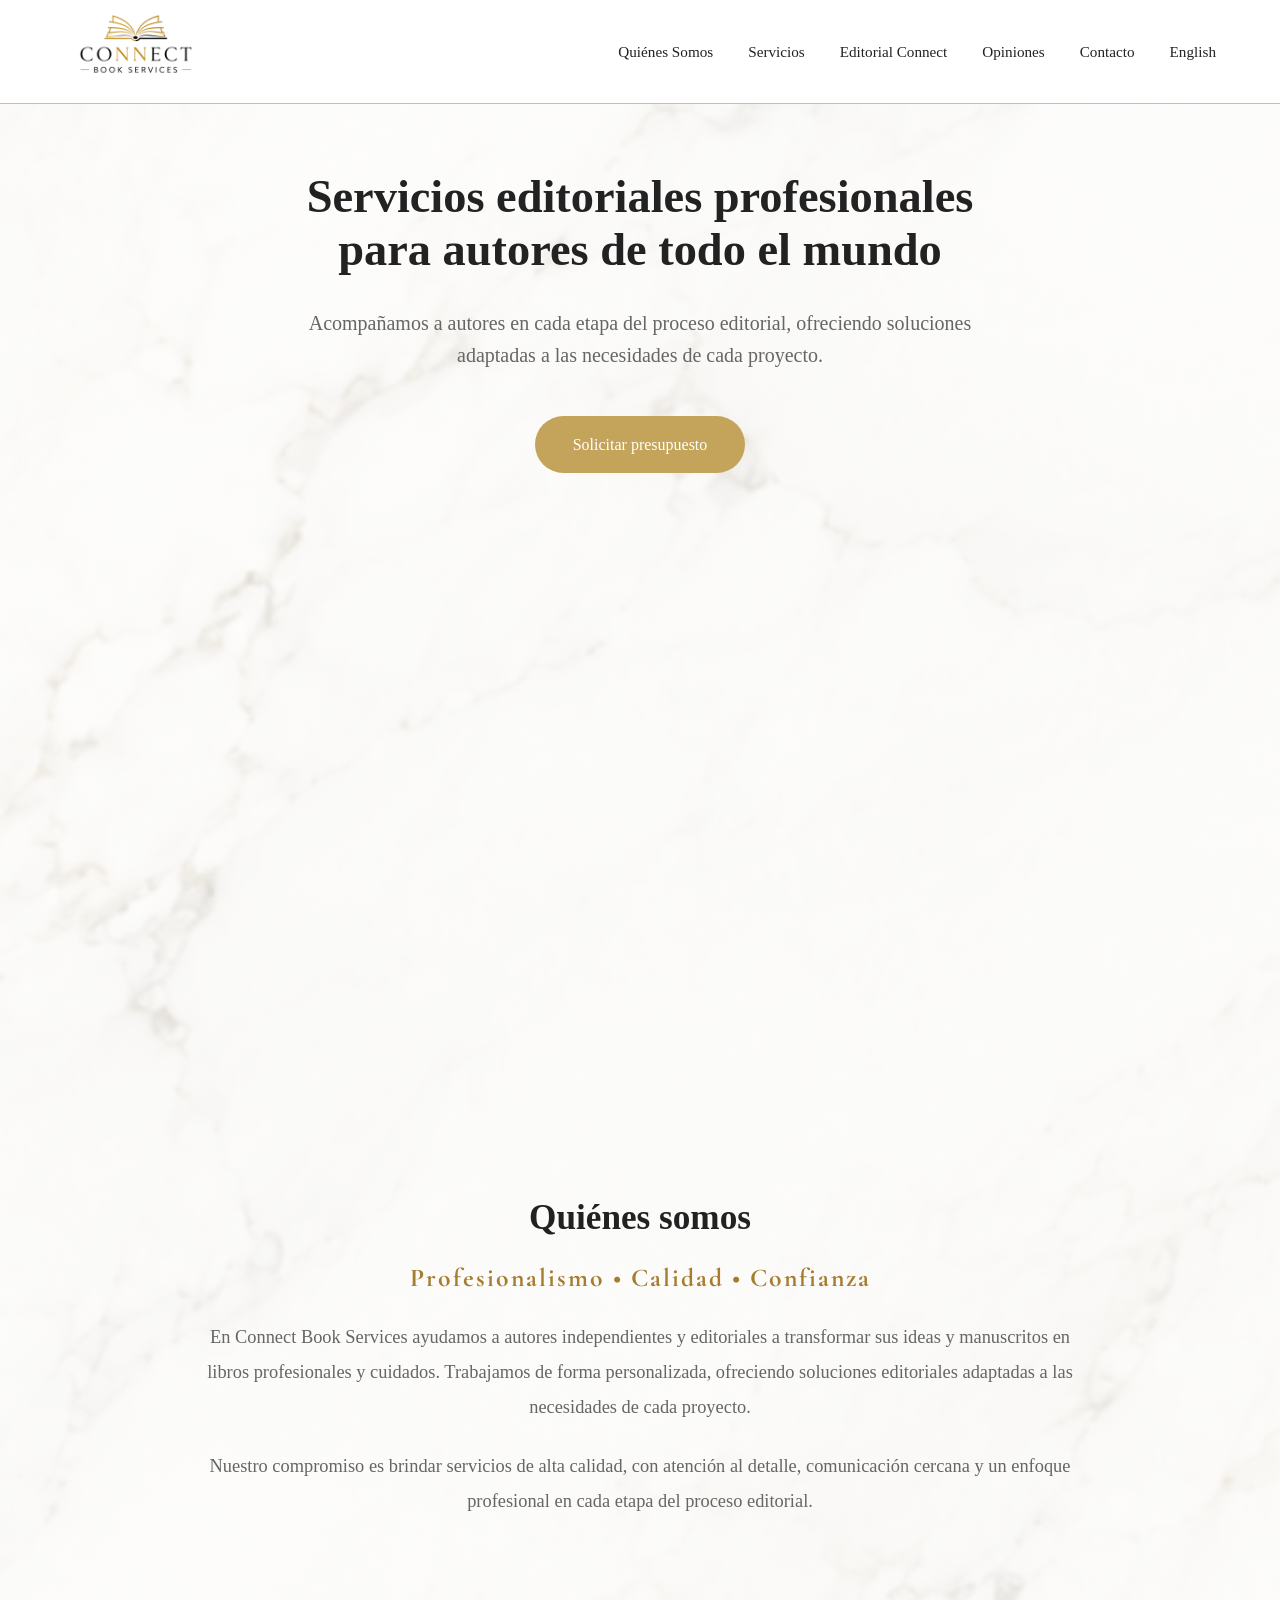
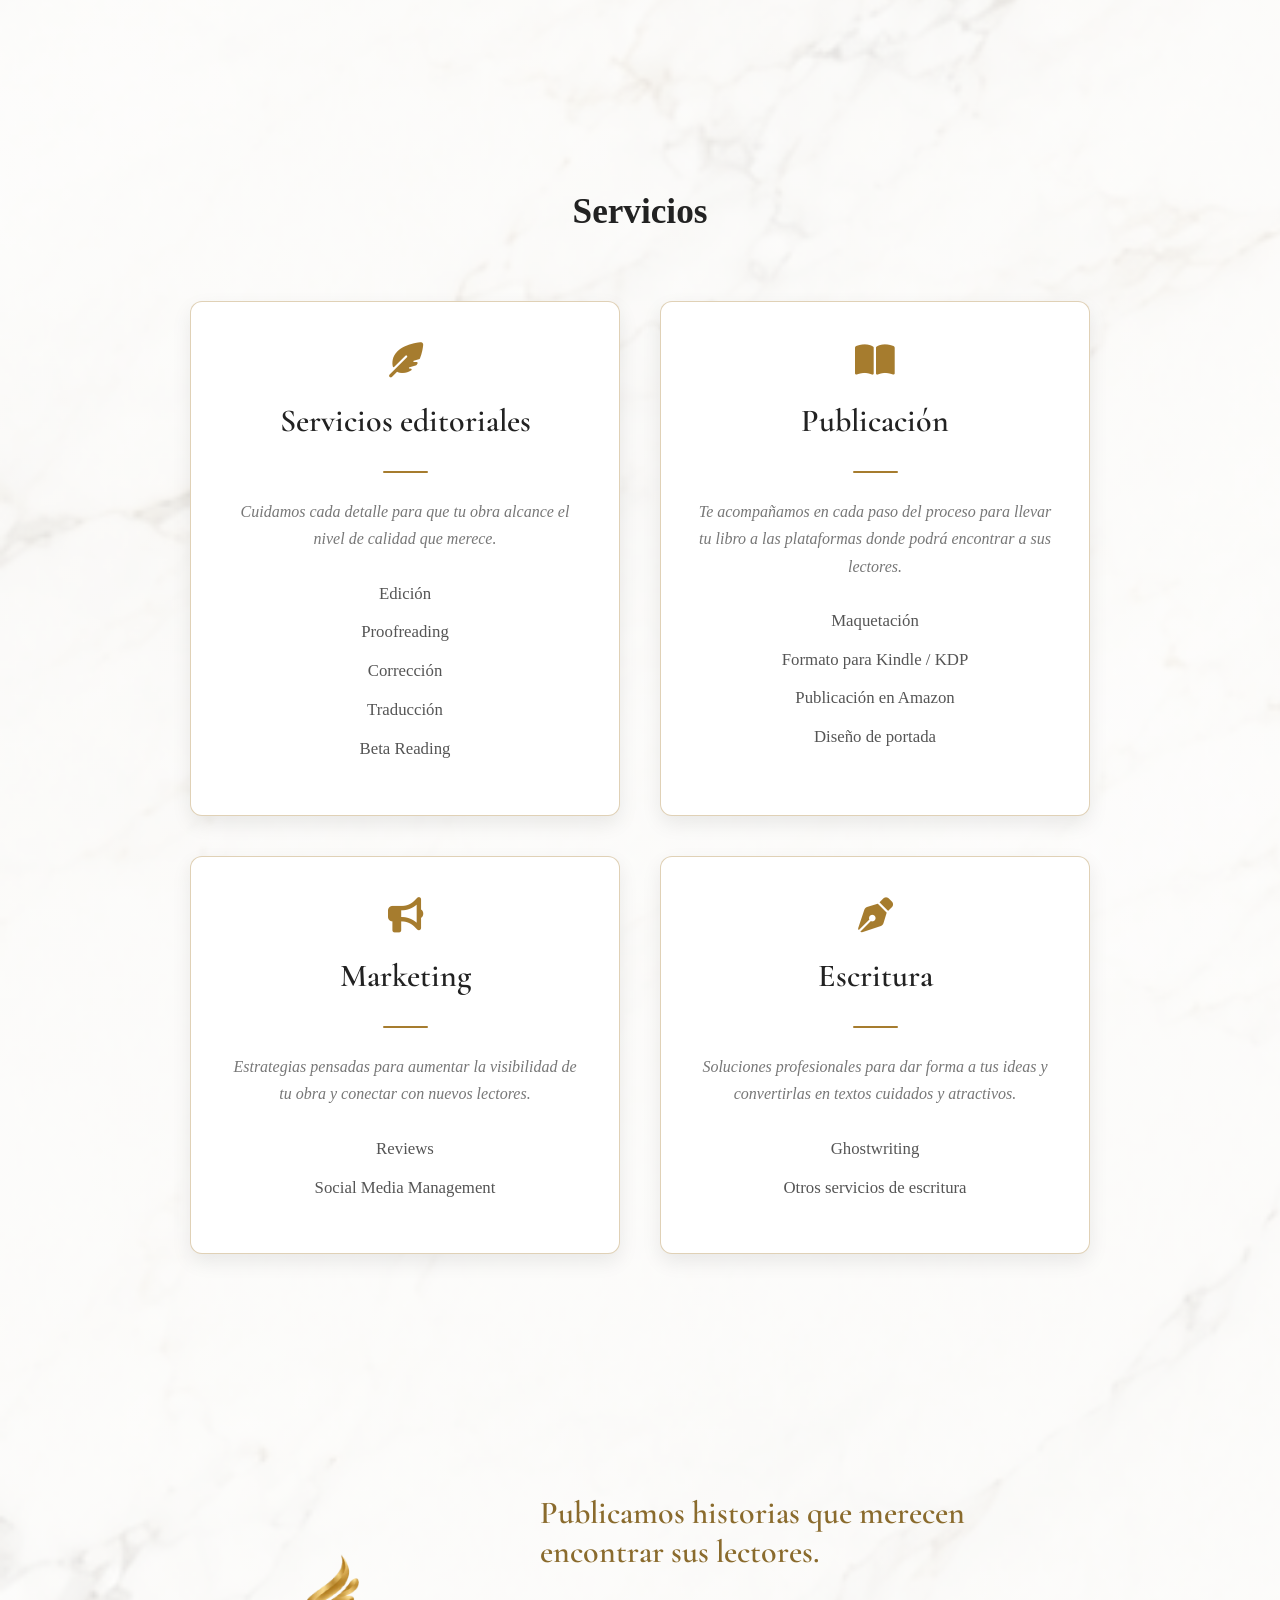
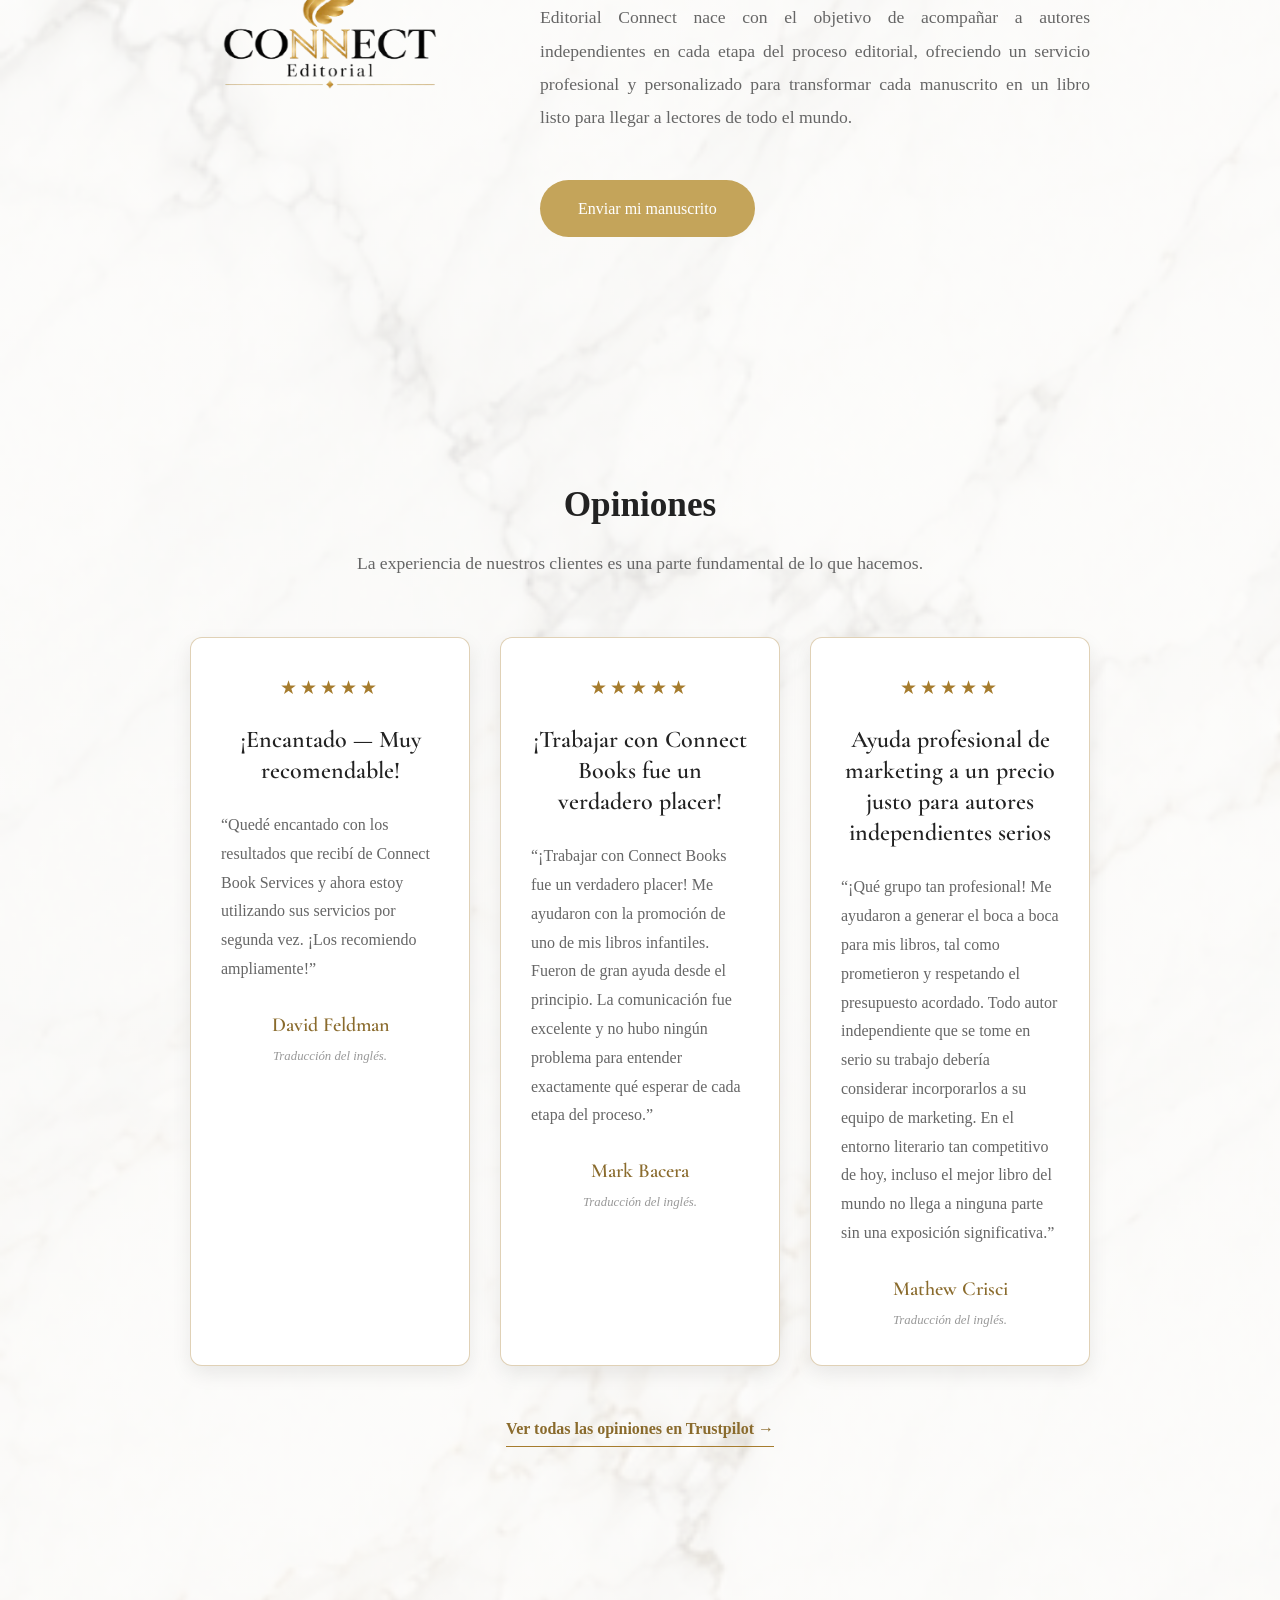
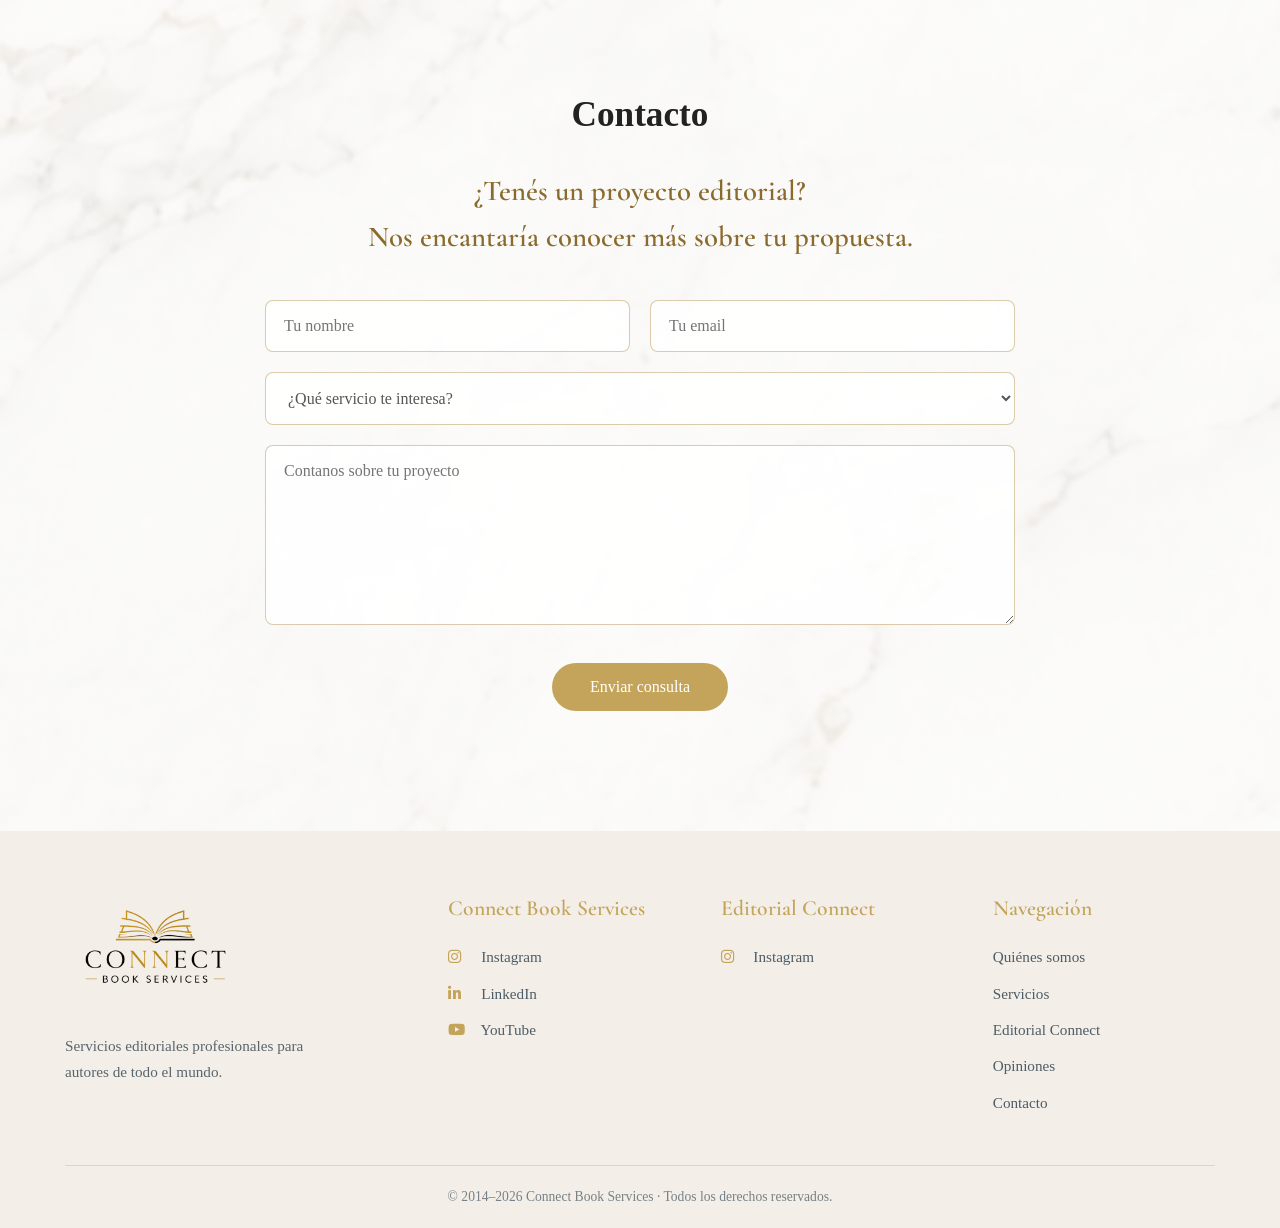
<file: index.html>
<!DOCTYPE html>
<html lang="es">
<head>
    <meta charset="UTF-8">
    <meta name="viewport" content="width=device-width, initial-scale=1.0">

  <title>Connect Book Services | Servicios Editoriales para Autores</title>

<meta name="description" content="Servicios editoriales profesionales para autores de todo el mundo: edición, corrección, proofreading, traducción, beta reading, publicación y marketing de libros.">

<link rel="canonical" href="https://connectbookservices.com/">

<meta property="og:title" content="Connect Book Services | Servicios Editoriales para Autores">
<meta property="og:description" content="Servicios editoriales profesionales para autores de todo el mundo: edición, corrección, proofreading, traducción, beta reading, publicación y marketing de libros.">
<meta property="og:url" content="https://connectbookservices.com/">
<meta property="og:type" content="website">
<meta property="og:image" content="https://connectbookservices.com/images/logo.png">
<meta property="og:site_name" content="Connect Book Services">
<meta property="og:locale" content="es_AR">

    <link rel="preconnect" href="https://fonts.googleapis.com">
    <link rel="preconnect" href="https://fonts.gstatic.com" crossorigin>

    <link href="https://fonts.googleapis.com/css2?family=Cormorant+Garamond:wght@400;500;600&display=swap" rel="stylesheet">

<link rel="stylesheet" href="https://cdnjs.cloudflare.com/ajax/libs/font-awesome/6.7.2/css/all.min.css">

    <link rel="stylesheet" href="style.css">
    <link rel="icon" type="image/png" href="images/favicon.png">
</head>

<body>

<header class="hero">

    <nav>

    <div class="nav-content">

        <div class="logo">
            <a href="index.html">
                <img src="images/logo.png" alt="Connect Book Services">
            </a>
        </div>

        <button class="menu-toggle" aria-label="Abrir menú" aria-expanded="false">
            <span></span>
            <span></span>
            <span></span>
        </button>

        <ul id="menu-principal">
            <li><a href="#about">Quiénes Somos</a></li>
            <li><a href="#services">Servicios</a></li>
            <li><a href="#editorial">Editorial Connect</a></li>
            <li><a href="#testimonials">Opiniones</a></li>
            <li><a href="#contact">Contacto</a></li>
            <li><a href="english.html">English</a></li>
        </ul>

    </div>

</nav>

    <div class="hero-content">

        <h1>Servicios editoriales profesionales<br>para autores de todo el mundo</h1>

        <p>
            Acompañamos a autores en cada etapa del proceso editorial,
            ofreciendo soluciones adaptadas a las necesidades de cada proyecto.
        </p>

        <a href="#contact" class="button" aria-label="Solicitar presupuesto">
            Solicitar presupuesto
        </a>

    </div>

</header>

<section id="about" class="about">

    <div class="container">

        <h2>Quiénes somos</h2>

        <p class="valores">
    Profesionalismo &bull; Calidad &bull; Confianza
        </p>

        <p>
            En Connect Book Services ayudamos a autores independientes y editoriales
            a transformar sus ideas y manuscritos en libros profesionales y cuidados.
            Trabajamos de forma personalizada, ofreciendo soluciones editoriales
            adaptadas a las necesidades de cada proyecto.
        </p>

        <p>
            Nuestro compromiso es brindar servicios de alta calidad, con atención al
            detalle, comunicación cercana y un enfoque profesional en cada etapa del
            proceso editorial.
        </p>

    </div>

</section>

<section id="services" class="services">

    <div class="container">

        <h2>Servicios</h2>

        <div class="services-grid">

            <div class="service-card">

    <h3>
        <i class="fa-solid fa-feather-pointed"></i>
        Servicios editoriales
    </h3>

    <div class="linea-dorada"></div>

    <p class="service-description">
        Cuidamos cada detalle para que tu obra alcance el nivel de calidad que merece.
    </p>

    <ul>
        <li>Edición</li>
        <li>Proofreading</li>
        <li>Corrección</li>
        <li>Traducción</li>
        <li>Beta Reading</li>
    </ul>

</div>

            <div class="service-card">

    <h3>
        <i class="fa-solid fa-book-open"></i>
        Publicación
    </h3>

    <div class="linea-dorada"></div>

    <p class="service-description">
        Te acompañamos en cada paso del proceso para llevar tu libro a las plataformas donde podrá encontrar a sus lectores.
    </p>

    <ul>
        <li>Maquetación</li>
        <li>Formato para Kindle / KDP</li>
        <li>Publicación en Amazon</li>
        <li>Diseño de portada</li>
    </ul>

</div>

            <div class="service-card">

    <h3>
        <i class="fa-solid fa-bullhorn"></i>
        Marketing
    </h3>

    <div class="linea-dorada"></div>

    <p class="service-description">
        Estrategias pensadas para aumentar la visibilidad de tu obra y conectar con nuevos lectores.
    </p>

    <ul>
        <li>Reviews</li>
        <li>Social Media Management</li>
    </ul>

</div>

            <div class="service-card">

    <h3>
        <i class="fa-solid fa-pen-nib"></i>
        Escritura
    </h3>

    <div class="linea-dorada"></div>

    <p class="service-description">
        Soluciones profesionales para dar forma a tus ideas y convertirlas en textos cuidados y atractivos.
    </p>

    <ul>
        <li>Ghostwriting</li>
        <li>Otros servicios de escritura</li>
    </ul>

</div>

        </div>

    </div>

</section>

<section id="editorial" class="editorial">

    <div class="container">

        <div class="editorial-content">

            <div class="editorial-image">
    <img src="images/editorialconnect.png" alt="Editorial Connect">
</div>

            <div class="editorial-text">

    <p class="editorial-subtitle">
        Publicamos historias que merecen encontrar sus lectores.
    </p>

    <p>
        Editorial Connect nace con el objetivo de acompañar a autores
        independientes en cada etapa del proceso editorial, ofreciendo
        un servicio profesional y personalizado para transformar cada
        manuscrito en un libro listo para llegar a lectores de todo el mundo.
    </p>

    <a href="manuscrito.html" class="button">
    Enviar mi manuscrito
</a>

</div>

        </div>

    </div>

</section>

<section id="testimonials" class="testimonials">

    <div class="container">

        <h2>Opiniones</h2>

        <p class="testimonials-intro">
            La experiencia de nuestros clientes es una parte fundamental de lo que hacemos.
        </p>

        <div class="testimonials-grid">

            <!-- RESEÑA 1 -->

            <div class="testimonial-card">

                <div class="stars">★★★★★</div>

                <h3>¡Encantado — Muy recomendable!</h3>

                <p class="testimonial-text">
                    “Quedé encantado con los resultados que recibí de Connect Book Services
                    y ahora estoy utilizando sus servicios por segunda vez. ¡Los recomiendo
                    ampliamente!”
                </p>

                <p class="testimonial-author">
                    David Feldman
                </p>

                <p class="translation">
                    Traducción del inglés.
                </p>

            </div>


            <!-- RESEÑA 2 -->

            <div class="testimonial-card">

                <div class="stars">★★★★★</div>

                <h3>¡Trabajar con Connect Books fue un verdadero placer!</h3>

                <p class="testimonial-text">
                    “¡Trabajar con Connect Books fue un verdadero placer! Me ayudaron con
                    la promoción de uno de mis libros infantiles. Fueron de gran ayuda
                    desde el principio. La comunicación fue excelente y no hubo ningún
                    problema para entender exactamente qué esperar de cada etapa del proceso.”
                </p>

                <p class="testimonial-author">
                    Mark Bacera
                </p>

                <p class="translation">
                    Traducción del inglés.
                </p>

            </div>


            <!-- RESEÑA 3 -->

            <div class="testimonial-card">

                <div class="stars">★★★★★</div>

                <h3>Ayuda profesional de marketing a un precio justo para autores independientes serios</h3>

                <p class="testimonial-text">
                    “¡Qué grupo tan profesional! Me ayudaron a generar el boca a boca
                    para mis libros, tal como prometieron y respetando el presupuesto
                    acordado. Todo autor independiente que se tome en serio su trabajo
                    debería considerar incorporarlos a su equipo de marketing. En el
                    entorno literario tan competitivo de hoy, incluso el mejor libro
                    del mundo no llega a ninguna parte sin una exposición significativa.”
                </p>

                <p class="testimonial-author">
                    Mathew Crisci
                </p>

                <p class="translation">
                    Traducción del inglés.
                </p>

            </div>

        </div>


        <div class="trustpilot-link">

            <a href="https://www.trustpilot.com/review/connectbookservices.com"
               target="_blank"
               rel="noopener noreferrer">

                Ver todas las opiniones en Trustpilot →
                
            </a>

        </div>

    </div>

</section>

<section id="contact" class="contact">

    <div class="container">

        <h2>Contacto</h2>

        <p class="contact-intro">
    <span>¿Tenés un proyecto editorial?</span>
    <span>Nos encantaría conocer más sobre tu propuesta.</span>
</p>

        <form id="formulario-contacto">

            <div class="formulario-contenedor">

                <div class="datos-contacto">

    <input 
    type="text" 
    name="nombre" 
    placeholder="Tu nombre"
    required>

    <input 
    type="email" 
    name="email" 
    placeholder="Tu email"
    required>

</div>

<select name="servicio" required>
    <option value="" disabled selected>¿Qué servicio te interesa?</option>
    <option value="Servicios editoriales">Servicios editoriales</option>
    <option value="Publicación">Publicación</option>
    <option value="Marketing">Marketing</option>
    <option value="Escritura">Escritura</option>
    <option value="Editorial Connect">Editorial Connect</option>
    <option value="Otro">Otro</option>
</select>

                <textarea 
                name="mensaje"
                placeholder="Contanos sobre tu proyecto"
                rows="8"
                required></textarea>

            </div>

            <button type="submit">
                Enviar consulta
            </button>

            <p id="mensaje-enviado" class="mensaje-enviado">
                ¡Gracias por escribirnos! Tu mensaje llegó correctamente.
            </p>

        </form>

    </div>

</section>


<script>

const formulario = document.getElementById("formulario-contacto");

formulario.addEventListener("submit", async function(event) {

    event.preventDefault();

    const datos = new FormData(formulario);

    const respuesta = await fetch(
        "https://formspree.io/f/maewgeqa",
        {
            method: "POST",
            body: datos,
            headers: {
                "Accept": "application/json"
            }
        }
    );

    if (respuesta.ok) {

        formulario.reset();

        document.getElementById("mensaje-enviado").style.display = "block";

    }

});

</script>


<footer class="footer">

    <div class="footer-contenido">

        <div class="footer-columna footer-marca">

            <img src="images/logo.png" alt="Connect Book Services">

            <p>
                Servicios editoriales profesionales para autores de todo el mundo.
            </p>

        </div>


        <div class="footer-columna">

            <h3>Connect Book Services</h3>

            <div class="footer-redes">

                <a href="https://www.instagram.com/connectbookservices/"
                   target="_blank"
                   rel="noopener noreferrer"
                   aria-label="Instagram de Connect Book Services">
                    <i class="fa-brands fa-instagram"></i>
                    Instagram
                </a>

                <a href="https://www.linkedin.com/company/connect-book-services/?viewAsMember=true"
                   target="_blank"
                   rel="noopener noreferrer"
                   aria-label="LinkedIn de Connect Book Services">
                    <i class="fa-brands fa-linkedin-in"></i>
                    LinkedIn
                </a>

                <a href="https://www.youtube.com/@connectbookservices4768"
                   target="_blank"
                   rel="noopener noreferrer"
                   aria-label="YouTube de Connect Book Services">
                    <i class="fa-brands fa-youtube"></i>
                    YouTube
                </a>

            </div>

        </div>


        <div class="footer-columna">

            <h3>Editorial Connect</h3>

            <div class="footer-redes">

                <a href="https://www.instagram.com/editorialconnect/"
                   target="_blank"
                   rel="noopener noreferrer"
                   aria-label="Instagram de Editorial Connect">
                    <i class="fa-brands fa-instagram"></i>
                    Instagram
                </a>

            </div>

        </div>


        <div class="footer-columna">

            <h3>Navegación</h3>

            <div class="footer-enlaces">

                <a href="#about">Quiénes somos</a>
                <a href="#services">Servicios</a>
                <a href="#editorial">Editorial Connect</a>
                <a href="#testimonials">Opiniones</a>
                <a href="#contact">Contacto</a>

            </div>

        </div>

    </div>


    <div class="footer-bottom">

        <p>
            © 2014–2026 Connect Book Services · Todos los derechos reservados.
        </p>

    </div>

</footer>

<script>

const menuToggle = document.querySelector(".menu-toggle");
const menuPrincipal = document.getElementById("menu-principal");

menuToggle.addEventListener("click", function() {

    const abierto = menuPrincipal.classList.toggle("menu-abierto");

    menuToggle.setAttribute("aria-expanded", abierto);

});

menuPrincipal.querySelectorAll("a").forEach(function(enlace) {

    enlace.addEventListener("click", function() {

        menuPrincipal.classList.remove("menu-abierto");

        menuToggle.setAttribute("aria-expanded", "false");

    });

});

</script>

</body>
</html>
</file>
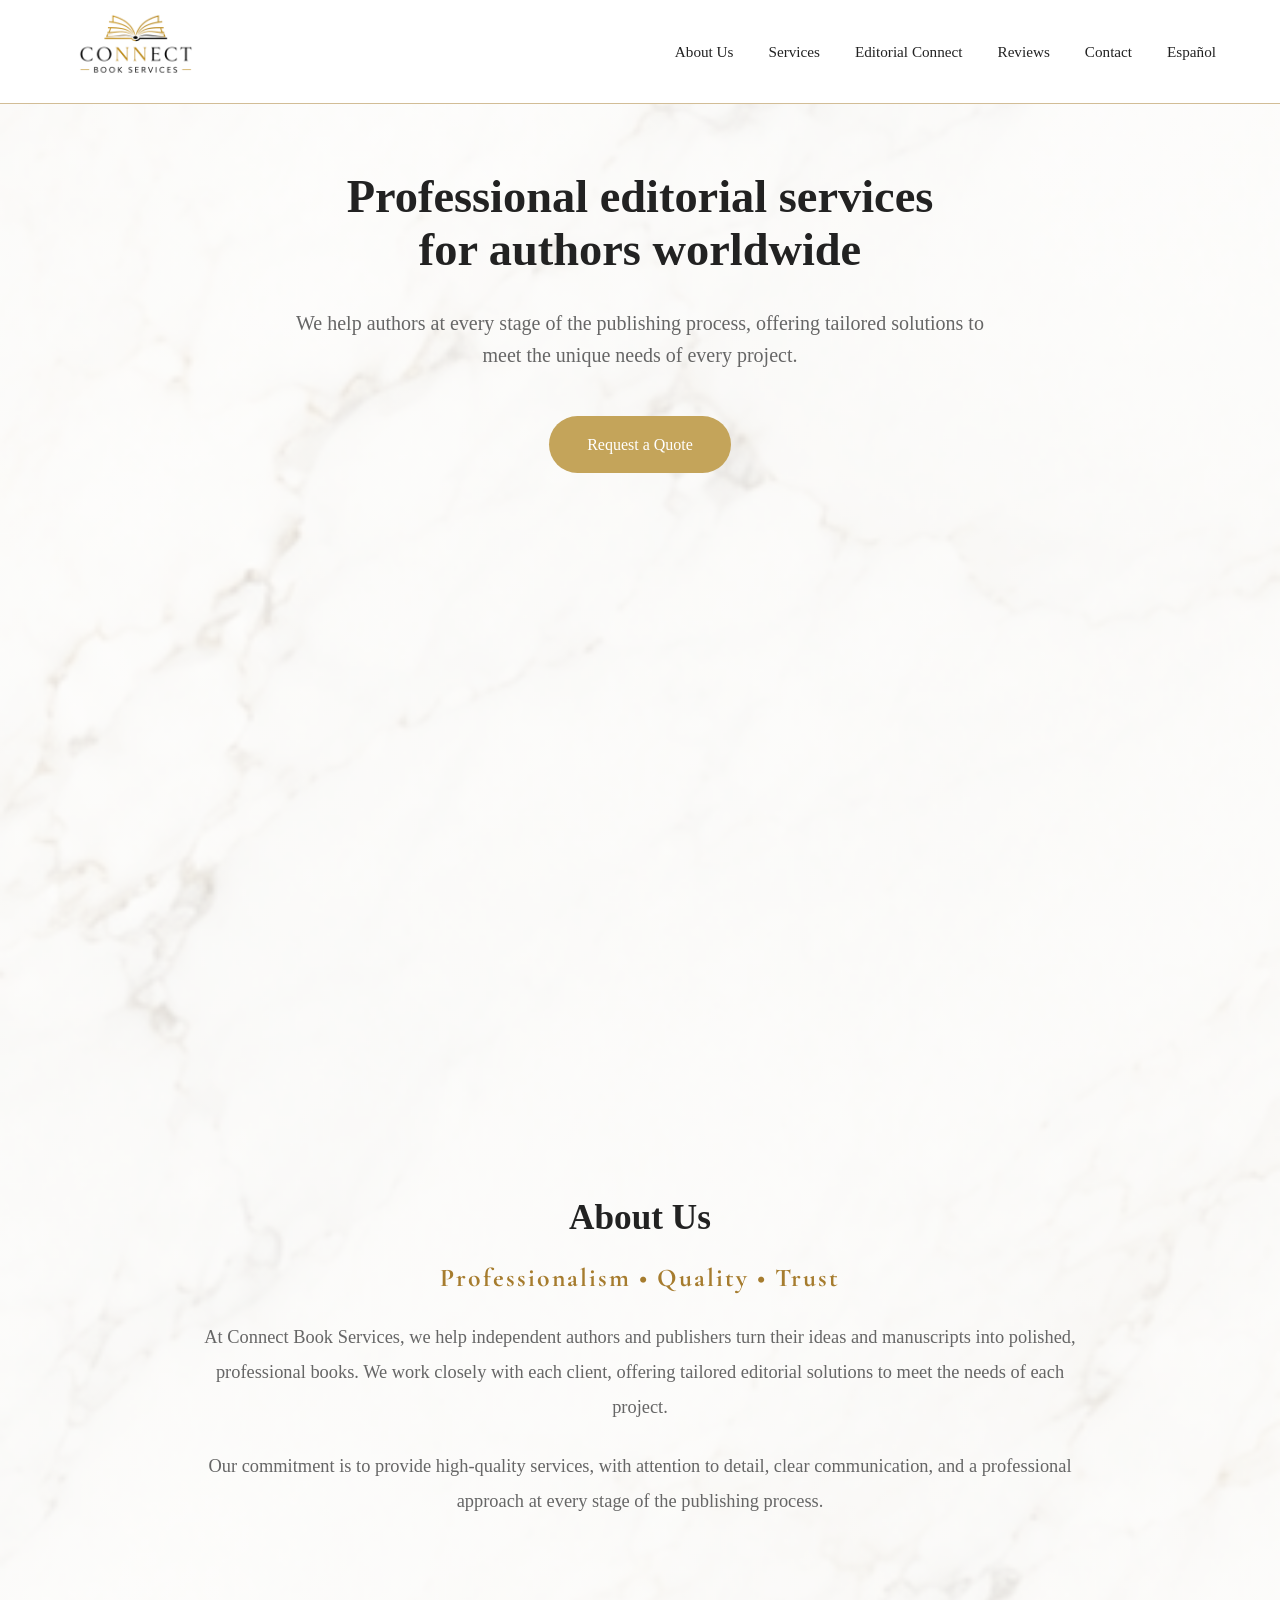
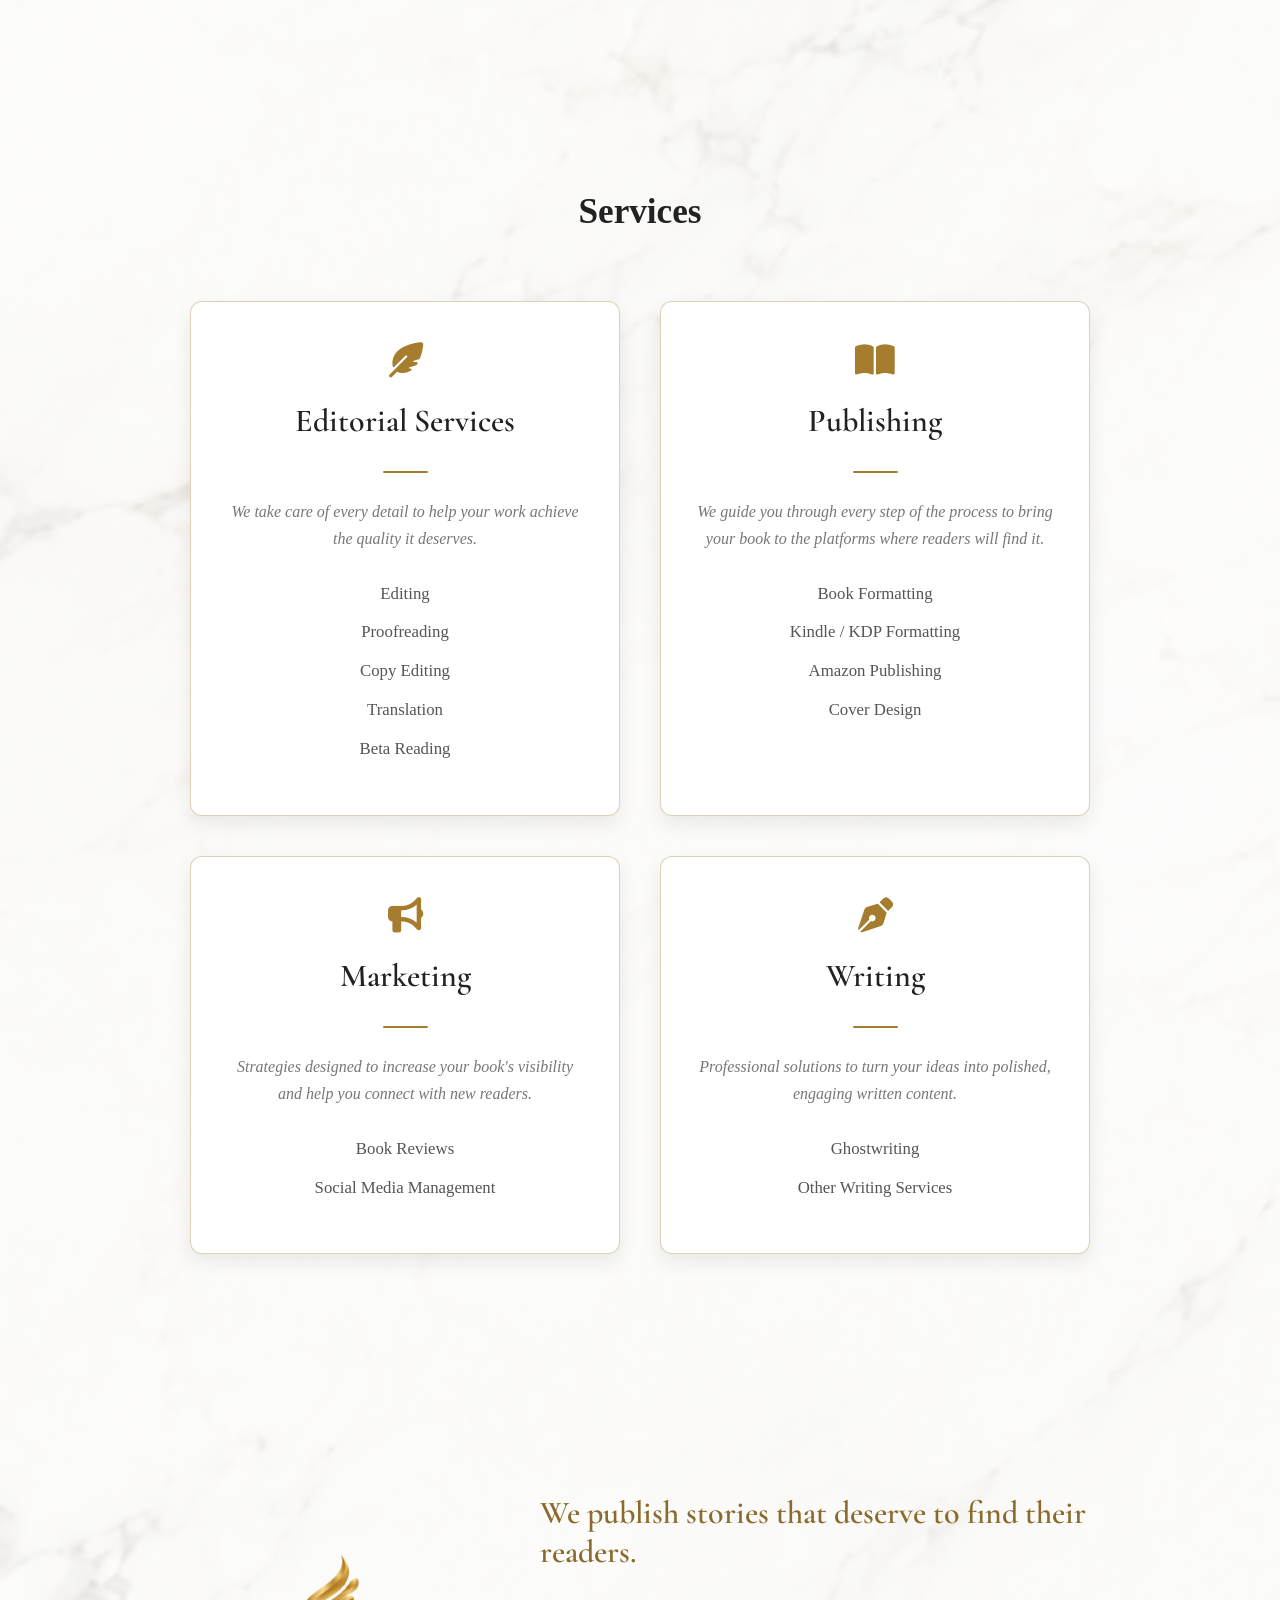
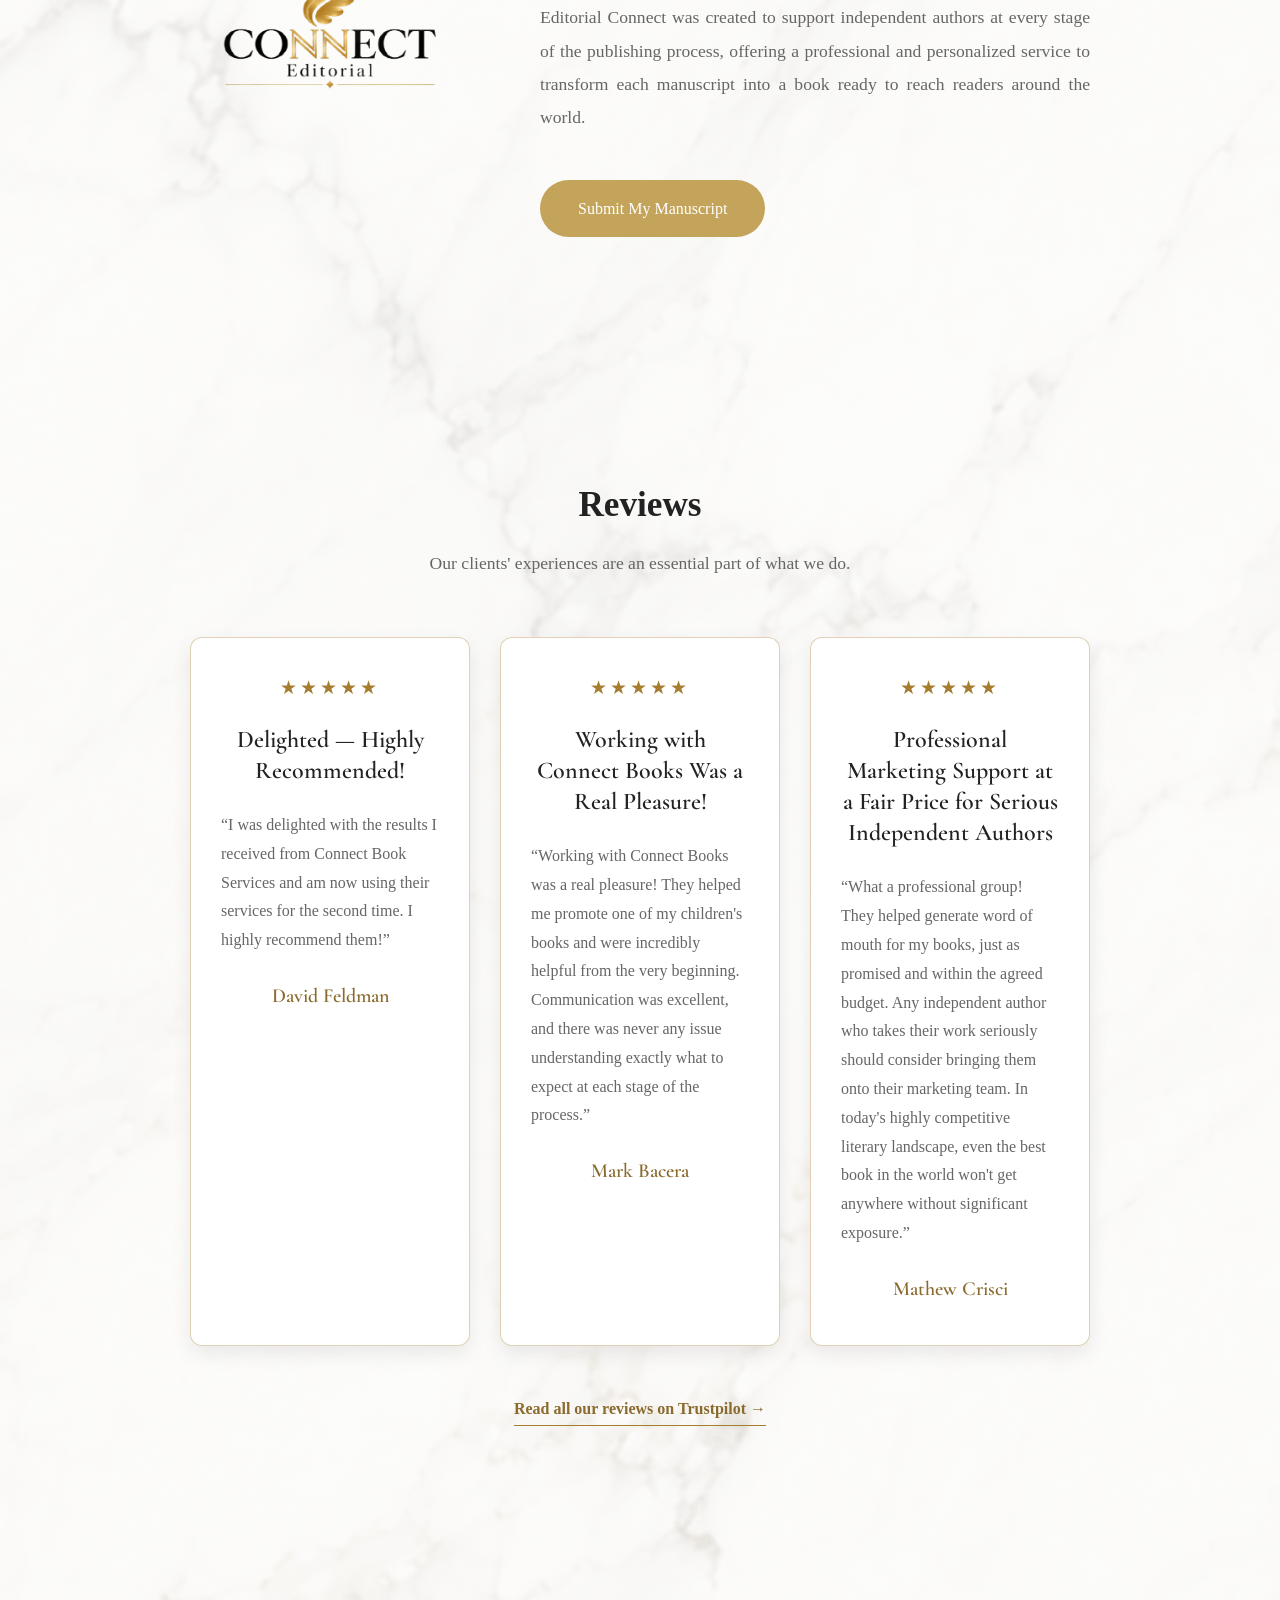
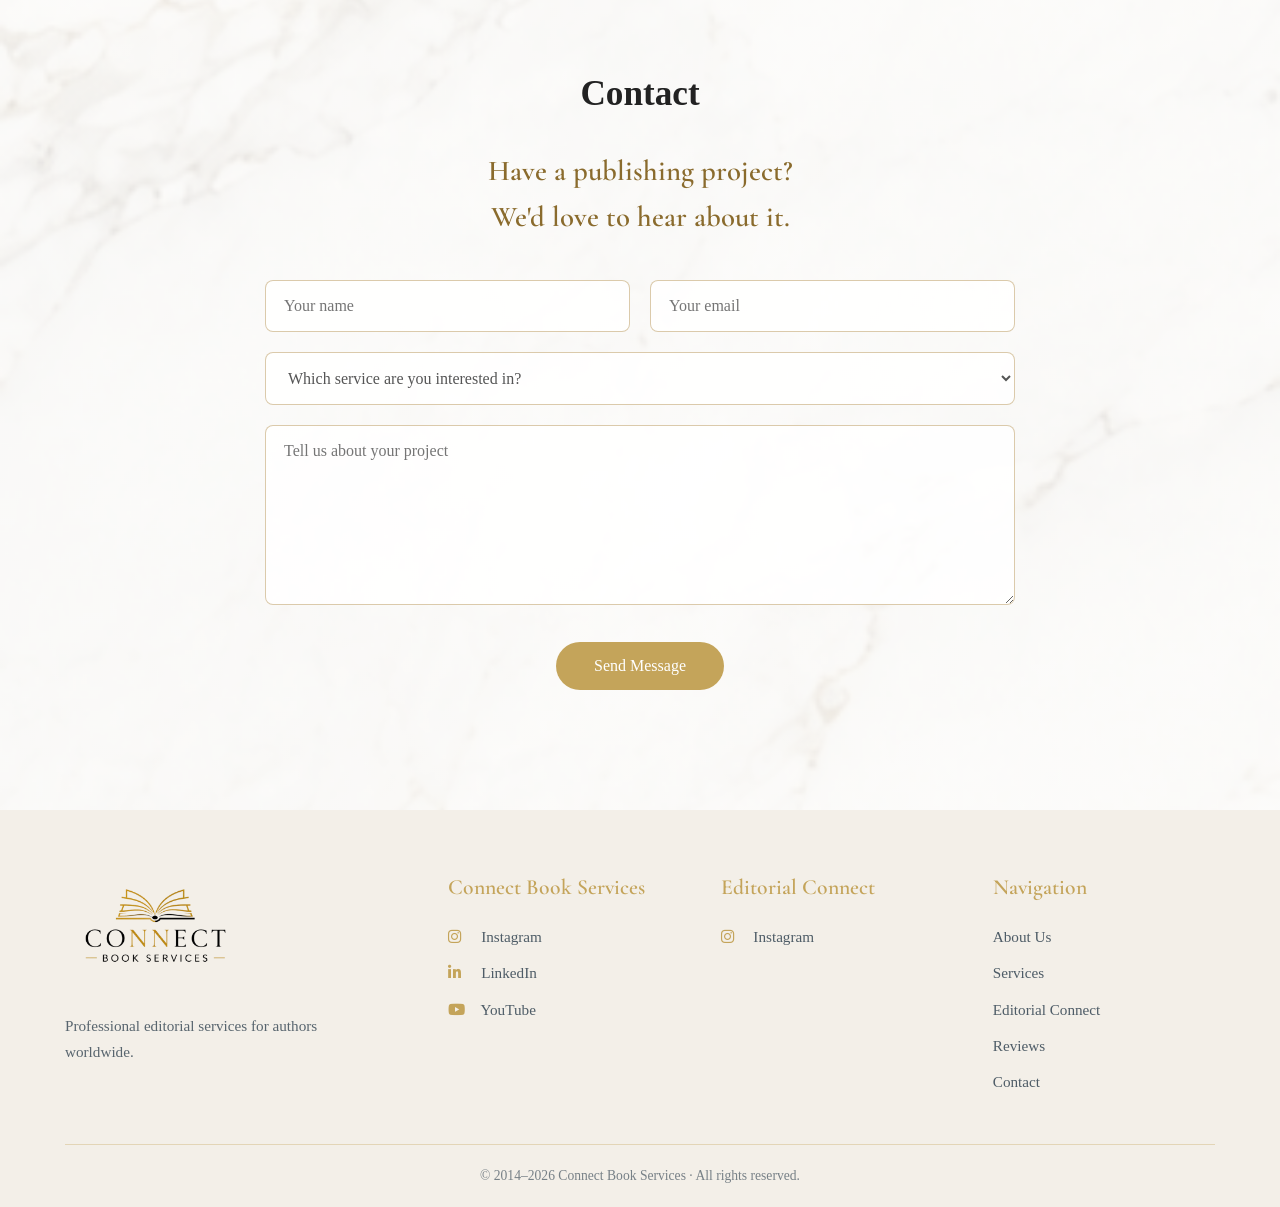
<file: english.html>
<!DOCTYPE html>
<html lang="en">
<head>
    <meta charset="UTF-8">
    <meta name="viewport" content="width=device-width, initial-scale=1.0">

    <title>Connect Book Services | Professional Book Editing & Publishing Services</title>

    <meta name="description" content="Professional book editing, proofreading, translation, beta reading, publishing, and book marketing services for authors worldwide.">

    <link rel="canonical" href="https://connectbookservices.com/english.html">

    <meta property="og:title" content="Connect Book Services | Professional Book Editing & Publishing Services">
    <meta property="og:description" content="Professional book editing, proofreading, translation, beta reading, publishing, and book marketing services for authors worldwide.">
    <meta property="og:url" content="https://connectbookservices.com/english.html">
    <meta property="og:type" content="website">
    <meta property="og:image" content="https://connectbookservices.com/images/logo.png">
    <meta property="og:site_name" content="Connect Book Services">
    <meta property="og:locale" content="en_US">

    <link rel="preconnect" href="https://fonts.googleapis.com">
    <link rel="preconnect" href="https://fonts.gstatic.com" crossorigin>

    <link href="https://fonts.googleapis.com/css2?family=Cormorant+Garamond:wght@400;500;600&display=swap" rel="stylesheet">

    <link rel="stylesheet" href="https://cdnjs.cloudflare.com/ajax/libs/font-awesome/6.7.2/css/all.min.css">

    <link rel="stylesheet" href="style.css">
</head>

<body>

<header class="hero">

    <nav>

    <div class="nav-content">

        <div class="logo">
            <a href="english.html">
                <img src="images/logo.png" alt="Connect Book Services">
            </a>
        </div>

        <button class="menu-toggle" aria-label="Open menu" aria-expanded="false">
            <span></span>
            <span></span>
            <span></span>
        </button>

        <ul id="menu-principal">
            <li><a href="#about">About Us</a></li>
            <li><a href="#services">Services</a></li>
            <li><a href="#editorial">Editorial Connect</a></li>
            <li><a href="#testimonials">Reviews</a></li>
            <li><a href="#contact">Contact</a></li>
            <li><a href="index.html">Español</a></li>
        </ul>

    </div>

</nav>

    <div class="hero-content">

        <h1>Professional editorial services<br>for authors worldwide</h1>

        <p>
            We help authors at every stage of the publishing process,
            offering tailored solutions to meet the unique needs of every project.
        </p>

        <a href="#contact" class="button" aria-label="Request a quote">
            Request a Quote
        </a>

    </div>

</header>

<section id="about" class="about">

    <div class="container">

        <h2>About Us</h2>

        <p class="valores">
            Professionalism &bull; Quality &bull; Trust
        </p>

        <p>
            At Connect Book Services, we help independent authors and publishers
            turn their ideas and manuscripts into polished, professional books.
            We work closely with each client, offering tailored editorial solutions
            to meet the needs of each project.
        </p>

        <p>
            Our commitment is to provide high-quality services, with attention to
            detail, clear communication, and a professional approach at every stage
            of the publishing process.
        </p>

    </div>

</section>

<section id="services" class="services">

    <div class="container">

        <h2>Services</h2>

        <div class="services-grid">

            <div class="service-card">

    <h3>
        <i class="fa-solid fa-feather-pointed"></i>
        Editorial Services
    </h3>

    <div class="linea-dorada"></div>

    <p class="service-description">
        We take care of every detail to help your work achieve the quality it deserves.
    </p>

    <ul>
        <li>Editing</li>
        <li>Proofreading</li>
        <li>Copy Editing</li>
        <li>Translation</li>
        <li>Beta Reading</li>
    </ul>

</div>

            <div class="service-card">

    <h3>
        <i class="fa-solid fa-book-open"></i>
        Publishing
    </h3>

    <div class="linea-dorada"></div>

    <p class="service-description">
        We guide you through every step of the process to bring your book to the platforms where readers will find it.
    </p>

    <ul>
        <li>Book Formatting</li>
        <li>Kindle / KDP Formatting</li>
        <li>Amazon Publishing</li>
        <li>Cover Design</li>
    </ul>

</div>

            <div class="service-card">

    <h3>
        <i class="fa-solid fa-bullhorn"></i>
        Marketing
    </h3>

    <div class="linea-dorada"></div>

    <p class="service-description">
        Strategies designed to increase your book's visibility and help you connect with new readers.
    </p>

    <ul>
        <li>Book Reviews</li>
        <li>Social Media Management</li>
    </ul>

</div>

            <div class="service-card">

    <h3>
        <i class="fa-solid fa-pen-nib"></i>
        Writing
    </h3>

    <div class="linea-dorada"></div>

    <p class="service-description">
        Professional solutions to turn your ideas into polished, engaging written content.
    </p>

    <ul>
        <li>Ghostwriting</li>
        <li>Other Writing Services</li>
    </ul>

</div>

        </div>

    </div>

</section>

<section id="editorial" class="editorial">

    <div class="container">

        <div class="editorial-content">

            <div class="editorial-image">
                <img src="images/editorialconnect.png" alt="Editorial Connect">
            </div>

            <div class="editorial-text">

    <p class="editorial-subtitle">
        We publish stories that deserve to find their readers.
    </p>

    <p>
        Editorial Connect was created to support independent authors at every
        stage of the publishing process, offering a professional and personalized
        service to transform each manuscript into a book ready to reach readers
        around the world.
    </p>

    <a href="manuscript.html" class="button">
        Submit My Manuscript
    </a>

</div>

        </div>

    </div>

</section>

<section id="testimonials" class="testimonials">

    <div class="container">

        <h2>Reviews</h2>

        <p class="testimonials-intro">
            Our clients' experiences are an essential part of what we do.
        </p>

        <div class="testimonials-grid">

            <!-- REVIEW 1 -->

            <div class="testimonial-card">

                <div class="stars">★★★★★</div>

                <h3>Delighted — Highly Recommended!</h3>

                <p class="testimonial-text">
                    “I was delighted with the results I received from Connect Book Services
                    and am now using their services for the second time. I highly recommend them!”
                </p>

                <p class="testimonial-author">
                    David Feldman
                </p>

            </div>


            <!-- REVIEW 2 -->

            <div class="testimonial-card">

                <div class="stars">★★★★★</div>

                <h3>Working with Connect Books Was a Real Pleasure!</h3>

                <p class="testimonial-text">
                    “Working with Connect Books was a real pleasure! They helped me promote
                    one of my children's books and were incredibly helpful from the very
                    beginning. Communication was excellent, and there was never any issue
                    understanding exactly what to expect at each stage of the process.”
                </p>

                <p class="testimonial-author">
                    Mark Bacera
                </p>


            </div>


            <!-- REVIEW 3 -->

            <div class="testimonial-card">

                <div class="stars">★★★★★</div>

                <h3>Professional Marketing Support at a Fair Price for Serious Independent Authors</h3>

                <p class="testimonial-text">
                    “What a professional group! They helped generate word of mouth for
                    my books, just as promised and within the agreed budget. Any independent
                    author who takes their work seriously should consider bringing them onto
                    their marketing team. In today's highly competitive literary landscape,
                    even the best book in the world won't get anywhere without significant exposure.”
                </p>

                <p class="testimonial-author">
                    Mathew Crisci
                </p>


            </div>

        </div>


        <div class="trustpilot-link">

            <a href="https://www.trustpilot.com/review/connectbookservices.com"
               target="_blank"
               rel="noopener noreferrer">

                Read all our reviews on Trustpilot →

            </a>

        </div>

    </div>

</section>

<section id="contact" class="contact">

    <div class="container">

        <h2>Contact</h2>

        <p class="contact-intro">
    <span>Have a publishing project?</span>
    <span>We'd love to hear about it.</span>
</p>

        <form id="formulario-contacto">

            <div class="formulario-contenedor">

                <div class="datos-contacto">

    <input
    type="text"
    name="nombre"
    placeholder="Your name"
    required>

    <input
    type="email"
    name="email"
    placeholder="Your email"
    required>

</div>

<select name="servicio" required>
    <option value="" disabled selected>Which service are you interested in?</option>
    <option value="Editorial Services">Editorial Services</option>
    <option value="Publishing">Publishing</option>
    <option value="Marketing">Marketing</option>
    <option value="Writing">Writing</option>
    <option value="Editorial Connect">Editorial Connect</option>
    <option value="Other">Other</option>
</select>

                <textarea
                name="mensaje"
                placeholder="Tell us about your project"
                rows="8"
                required></textarea>

            </div>

            <button type="submit">
                Send Message
            </button>

            <p id="mensaje-enviado" class="mensaje-enviado">
                Thank you for contacting us! Your message has been sent successfully.
            </p>

        </form>

    </div>

</section>


<script>

const formulario = document.getElementById("formulario-contacto");

formulario.addEventListener("submit", async function(event) {

    event.preventDefault();

    const datos = new FormData(formulario);

    const respuesta = await fetch(
        "https://formspree.io/f/maewgeqa",
        {
            method: "POST",
            body: datos,
            headers: {
                "Accept": "application/json"
            }
        }
    );

    if (respuesta.ok) {

        formulario.reset();

        document.getElementById("mensaje-enviado").style.display = "block";

    }

});

</script>


<footer class="footer">

    <div class="footer-contenido">

        <div class="footer-columna footer-marca">

            <img src="images/logo.png" alt="Connect Book Services">

            <p>
                Professional editorial services for authors worldwide.
            </p>

        </div>


        <div class="footer-columna">

            <h3>Connect Book Services</h3>

            <div class="footer-redes">

                <a href="https://www.instagram.com/connectbookservices/"
                   target="_blank"
                   rel="noopener noreferrer"
                   aria-label="Connect Book Services on Instagram">
                    <i class="fa-brands fa-instagram"></i>
                    Instagram
                </a>

                <a href="https://www.linkedin.com/company/connect-book-services/?viewAsMember=true"
                   target="_blank"
                   rel="noopener noreferrer"
                   aria-label="Connect Book Services on LinkedIn">
                    <i class="fa-brands fa-linkedin-in"></i>
                    LinkedIn
                </a>

                <a href="https://www.youtube.com/@connectbookservices4768"
                   target="_blank"
                   rel="noopener noreferrer"
                   aria-label="Connect Book Services on YouTube">
                    <i class="fa-brands fa-youtube"></i>
                    YouTube
                </a>

            </div>

        </div>


        <div class="footer-columna">

            <h3>Editorial Connect</h3>

            <div class="footer-redes">

                <a href="https://www.instagram.com/editorialconnect/"
                   target="_blank"
                   rel="noopener noreferrer"
                   aria-label="Editorial Connect on Instagram">
                    <i class="fa-brands fa-instagram"></i>
                    Instagram
                </a>

            </div>

        </div>


        <div class="footer-columna">

            <h3>Navigation</h3>

            <div class="footer-enlaces">

                <a href="#about">About Us</a>
                <a href="#services">Services</a>
                <a href="#editorial">Editorial Connect</a>
                <a href="#testimonials">Reviews</a>
                <a href="#contact">Contact</a>

            </div>

        </div>

    </div>


    <div class="footer-bottom">

        <p>
            © 2014–2026 Connect Book Services · All rights reserved.
        </p>

    </div>

</footer>

<script>

const menuToggle = document.querySelector(".menu-toggle");
const menuPrincipal = document.getElementById("menu-principal");

menuToggle.addEventListener("click", function() {

    const abierto = menuPrincipal.classList.toggle("menu-abierto");

    menuToggle.setAttribute("aria-expanded", abierto);

});

menuPrincipal.querySelectorAll("a").forEach(function(enlace) {

    enlace.addEventListener("click", function() {

        menuPrincipal.classList.remove("menu-abierto");

        menuToggle.setAttribute("aria-expanded", "false");

    });

});

</script>

</body>
</html>
</file>
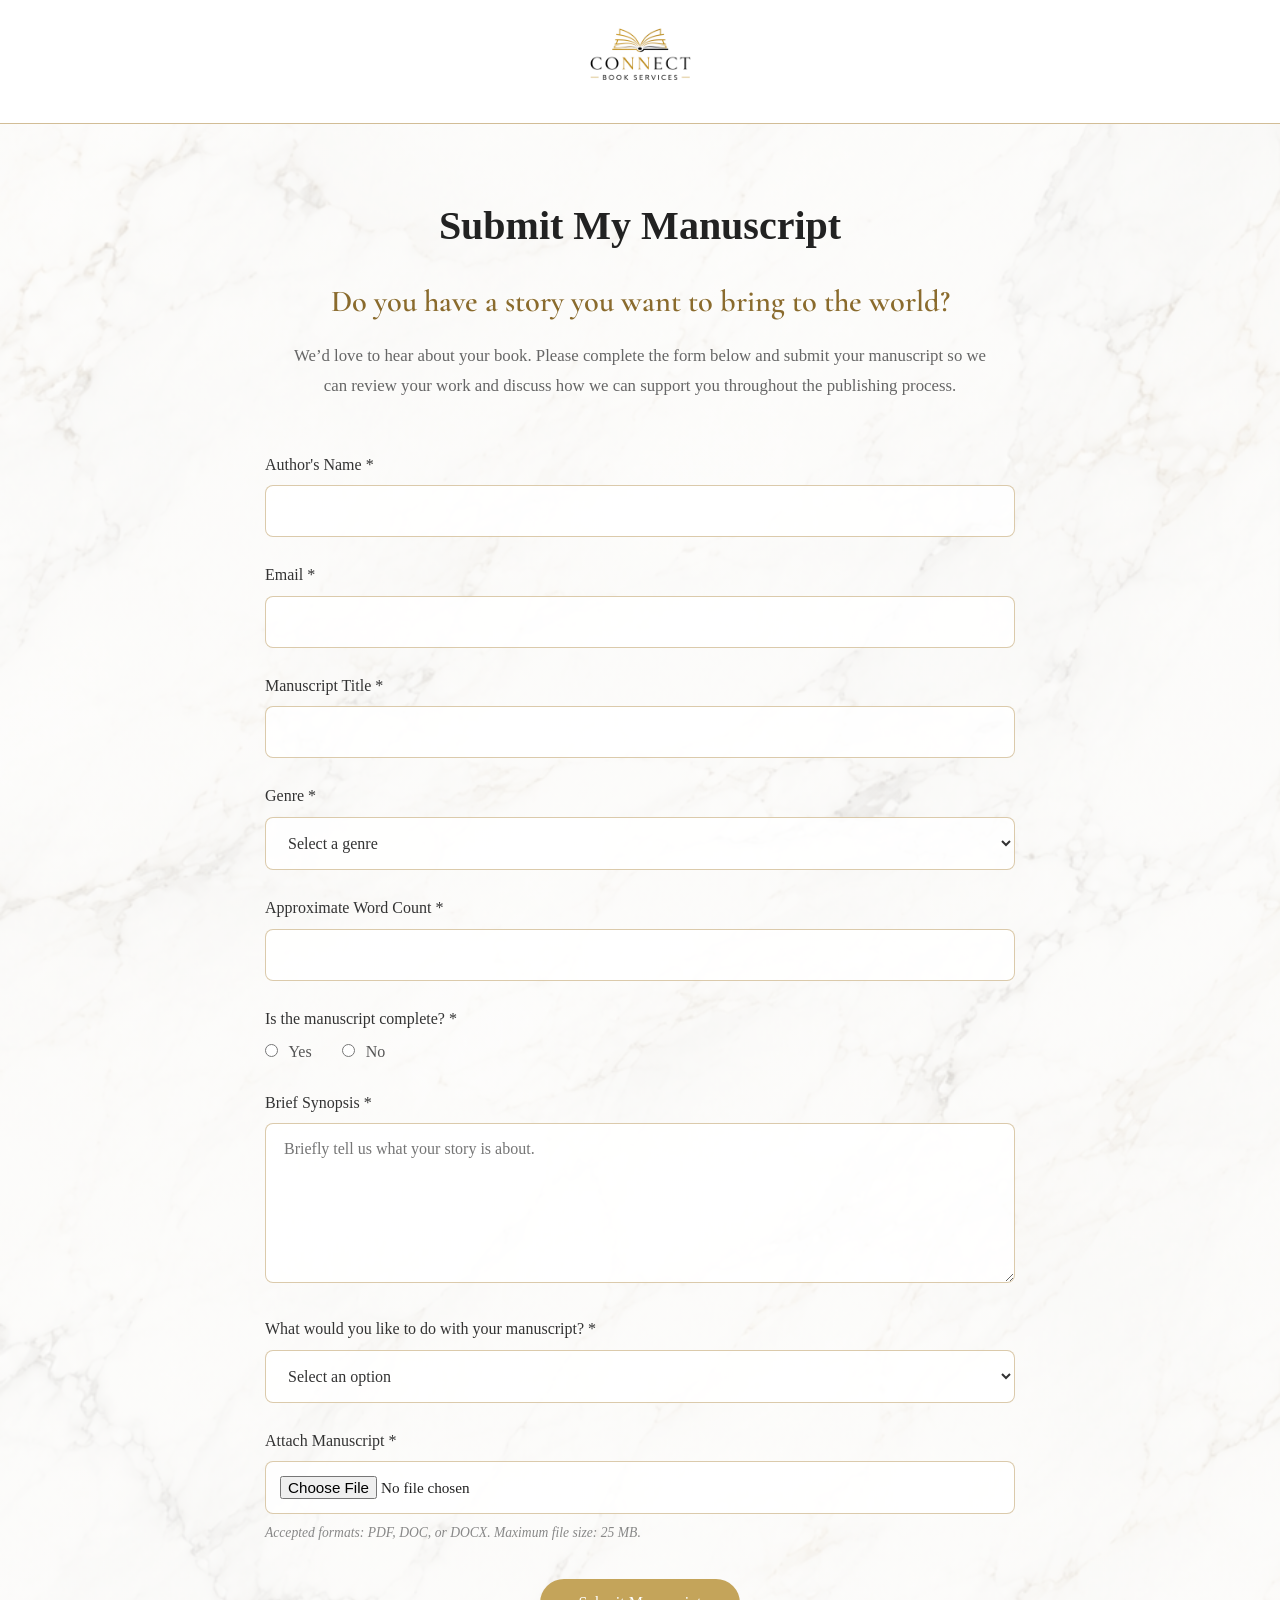
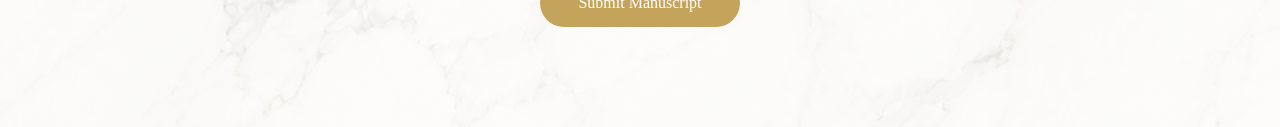
<file: manuscript.html>
<!DOCTYPE html>
<html lang="en">
<head>
    <meta charset="UTF-8">
    <meta name="viewport" content="width=device-width, initial-scale=1.0">

    <title>Submit Your Manuscript | Editorial Connect</title>

    <meta name="description" content="Submit your manuscript to Editorial Connect for professional publishing support, editing, evaluation, and guidance throughout the publishing process.">

    <link rel="canonical" href="https://connectbookservices.com/manuscript.html">

    <meta property="og:title" content="Submit Your Manuscript | Editorial Connect">
    <meta property="og:description" content="Submit your manuscript to Editorial Connect for professional publishing support, editing, evaluation, and guidance throughout the publishing process.">
    <meta property="og:url" content="https://connectbookservices.com/manuscript.html">
    <meta property="og:type" content="website">
    <meta property="og:image" content="https://connectbookservices.com/images/logo.png">
    <meta property="og:site_name" content="Connect Book Services">
    <meta property="og:locale" content="en_US">

    <link rel="preconnect" href="https://fonts.googleapis.com">
    <link rel="preconnect" href="https://fonts.gstatic.com" crossorigin>

    <link href="https://fonts.googleapis.com/css2?family=Cormorant+Garamond:wght@400;500;600&display=swap" rel="stylesheet">

    <link rel="stylesheet" href="style.css">

</head>

<body>

<header class="manuscrito-header">

<div class="manuscrito-logo">
    <a href="english.html">
        <img src="images/logo.png" alt="Connect Book Services">
    </a>
</div>

</header>

<section class="manuscrito">

<div class="container">

    <h1>Submit My Manuscript</h1>

    <p class="manuscrito-intro">
        Do you have a story you want to bring to the world?
    </p>

    <p class="manuscrito-descripcion">
        We’d love to hear about your book. Please complete the form below and submit your manuscript so we can review your work and discuss how we can support you throughout the publishing process.
    </p>


    <form id="formulario-manuscrito"
          action="https://forminit.com/f/lw0ghzoz9tj"
          method="POST"
          enctype="multipart/form-data">


        <div class="campo">

            <label for="nombre">
                Author's Name *
            </label>

            <input
                type="text"
                id="nombre"
                name="fi-sender-fullName"
                required>

        </div>


        <div class="campo">

            <label for="email">
                Email *
            </label>

            <input
                type="email"
                id="email"
                name="fi-sender-email"
                required>

        </div>


        <div class="campo">

            <label for="titulo">
                Manuscript Title *
            </label>

            <input
                type="text"
                id="titulo"
                name="fi-text-titulo-manuscrito"
                required>

        </div>


        <div class="campo">

            <label for="genero">
                Genre *
            </label>

            <select
                id="genero"
                name="fi-select-genero"
                required>

                <option value="" disabled selected>
                    Select a genre
                </option>

                <option value="Thriller">Thriller</option>
                <option value="Suspense">Suspense</option>
                <option value="Romance">Romance</option>
                <option value="Mystery">Mystery</option>
                <option value="Fantasy">Fantasy</option>
                <option value="Science Fiction">Science Fiction</option>
                <option value="Horror">Horror</option>
                <option value="Contemporary Fiction">
                    Contemporary Fiction
                </option>
                <option value="Young Adult">Young Adult</option>
                <option value="Children's">Children's</option>
                <option value="Nonfiction">Nonfiction</option>
                <option value="Other">Other</option>

            </select>

        </div>


        <div class="campo">

            <label for="palabras">
                Approximate Word Count *
            </label>

            <input
                type="number"
                id="palabras"
                name="fi-number-cantidad-palabras"
                min="1"
                required>

        </div>


        <div class="campo">

            <label>
                Is the manuscript complete? *
            </label>

            <div class="opciones-radio">

                <label>
                    <input
                        type="radio"
                        name="fi-radio-manuscrito-terminado"
                        value="Yes"
                        required>
                    Yes
                </label>

                <label>
                    <input
                        type="radio"
                        name="fi-radio-manuscrito-terminado"
                        value="No">
                    No
                </label>

            </div>

        </div>


        <div class="campo">

            <label for="sinopsis">
                Brief Synopsis *
            </label>

            <textarea
                id="sinopsis"
                name="fi-textarea-sinopsis"
                rows="7"
                placeholder="Briefly tell us what your story is about."
                required></textarea>

        </div>


        <div class="campo">

            <label for="objetivo">
                What would you like to do with your manuscript? *
            </label>

            <select
                id="objetivo"
                name="fi-select-objetivo"
                required>

                <option value="" disabled selected>
                    Select an option
                </option>

                <option value="I want to publish it">
                    I want to publish it
                </option>

                <option value="I want to edit it before publishing">
                    I want to edit it before publishing
                </option>

                <option value="I would like to receive an evaluation">
                    I would like to receive an evaluation
                </option>

                <option value="I would like to learn about the options available for my project">
                    I’d like to learn more about the options available for my project
                </option>

                <option value="Other">
                    Other
                </option>

            </select>

        </div>


        <div class="campo">

            <label for="manuscrito">
                Attach Manuscript *
            </label>

            <input
                type="file"
                id="manuscrito"
                name="fi-file-manuscrito"
                accept=".pdf,.doc,.docx"
                required>

            <p class="archivo-info">
                Accepted formats: PDF, DOC, or DOCX. Maximum file size: 25 MB.
            </p>

        </div>


        <button type="submit">
            Submit Manuscript
        </button>

    </form>


    <div id="confirmacion-manuscrito" class="confirmacion-manuscrito">

        <div class="confirmacion-linea"></div>

        <div class="confirmacion-icono">✦</div>

        <h2>Submission Received</h2>

        <p class="confirmacion-destacado">
            Thank you for trusting Connect Book Services with your publishing project.
        </p>

        <p>
            We have successfully received your manuscript. Our team will review
            the information and contact you by email.
        </p>

        <a href="english.html" class="confirmacion-boton">
            Back to Connect Book Services
        </a>

    </div>

</div>

</section>

<script>

const formulario = document.getElementById("formulario-manuscrito");

formulario.addEventListener("submit", async function(event) {

    event.preventDefault();

    const boton = formulario.querySelector("button");

    boton.disabled = true;
    boton.textContent = "Submitting...";

    const datos = new FormData(formulario);

    try {

        const respuesta = await fetch(
            "https://forminit.com/f/lw0ghzoz9tj",
            {
                method: "POST",
                body: datos
            }
        );

        if (respuesta.ok) {

            formulario.reset();

            formulario.style.display = "none";

            document.getElementById("confirmacion-manuscrito").style.display = "block";

        } else {

            const texto = await respuesta.text();

            console.error("Forminit error:", respuesta.status, texto);

            boton.disabled = false;
            boton.textContent = "Submit Manuscript";

            alert("We couldn't submit your manuscript. Please try again.");

        }

    } catch (error) {

        console.error("Connection error:", error);

        boton.disabled = false;
        boton.textContent = "Submit Manuscript";

        alert("An error occurred while submitting your manuscript. Please try again.");

    }

});

</script>

</body>
</html>
</file>
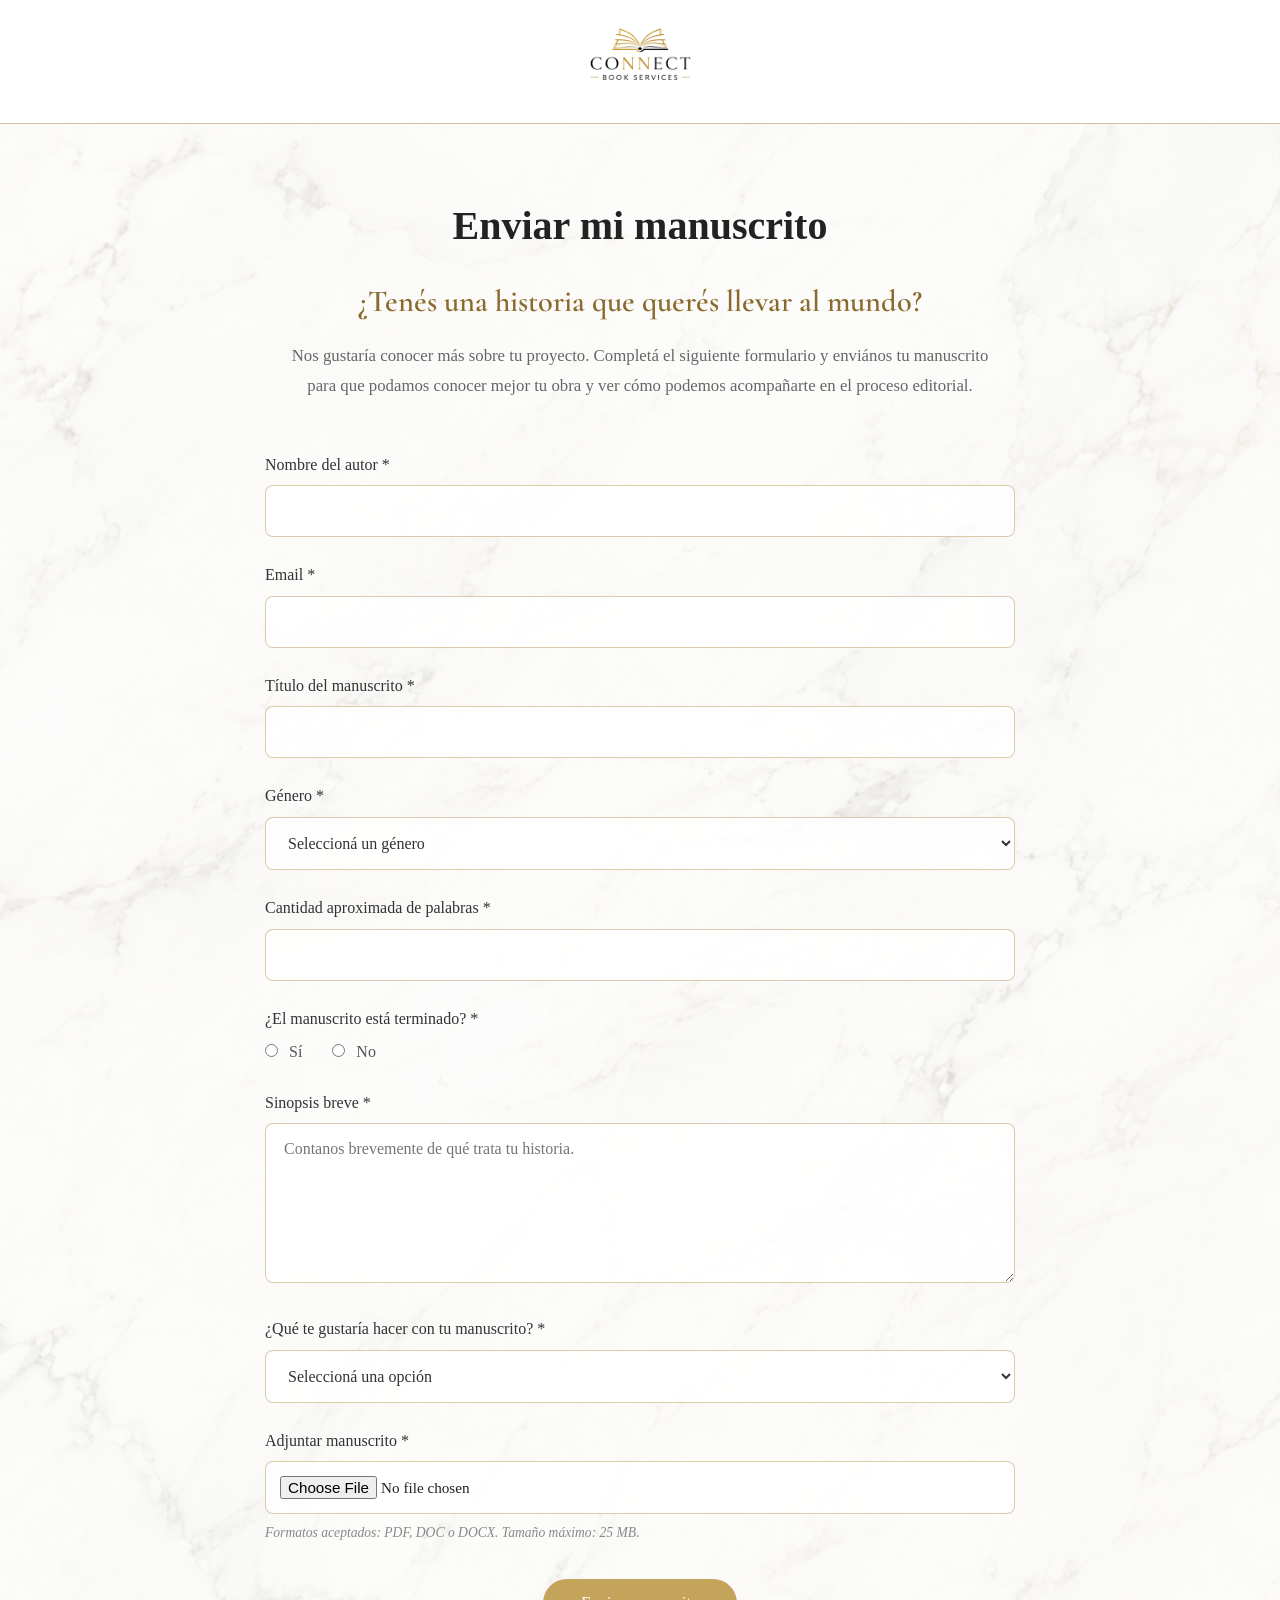
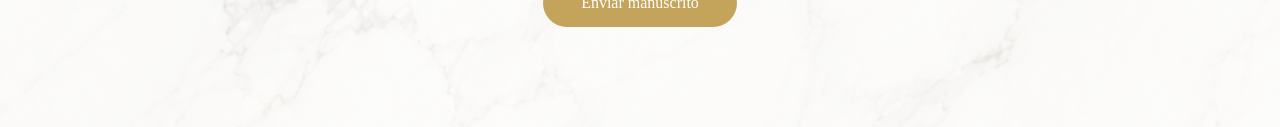
<file: manuscrito.html>
<!DOCTYPE html>
<html lang="es">
<head>
    <meta charset="UTF-8">
    <meta name="viewport" content="width=device-width, initial-scale=1.0">

    <title>Enviar tu manuscrito | Editorial Connect</title>

    <meta name="description" content="Enviá tu manuscrito a Editorial Connect para recibir orientación editorial, evaluación, edición y acompañamiento profesional durante el proceso de publicación.">

    <link rel="canonical" href="https://connectbookservices.com/manuscrito.html">

    <meta property="og:title" content="Enviar tu manuscrito | Editorial Connect">
    <meta property="og:description" content="Enviá tu manuscrito a Editorial Connect para recibir orientación editorial, evaluación, edición y acompañamiento profesional durante el proceso de publicación.">
    <meta property="og:url" content="https://connectbookservices.com/manuscrito.html">
    <meta property="og:type" content="website">
    <meta property="og:image" content="https://connectbookservices.com/images/logo.png">
    <meta property="og:site_name" content="Connect Book Services">
    <meta property="og:locale" content="es_AR">

    <link rel="preconnect" href="https://fonts.googleapis.com">
    <link rel="preconnect" href="https://fonts.gstatic.com" crossorigin>

    <link href="https://fonts.googleapis.com/css2?family=Cormorant+Garamond:wght@400;500;600&display=swap" rel="stylesheet">

    <link rel="stylesheet" href="style.css">

</head>

<body>

<header class="manuscrito-header">

<div class="manuscrito-logo">
    <a href="index.html">
        <img src="images/logo.png" alt="Connect Book Services">
    </a>
</div>

</header>

<section class="manuscrito">


<div class="container">

    <h1>Enviar mi manuscrito</h1>

    <p class="manuscrito-intro">
        ¿Tenés una historia que querés llevar al mundo?
    </p>

    <p class="manuscrito-descripcion">
        Nos gustaría conocer más sobre tu proyecto. Completá el siguiente formulario
        y enviános tu manuscrito para que podamos conocer mejor tu obra y
        ver cómo podemos acompañarte en el proceso editorial.
    </p>


    <form id="formulario-manuscrito"
          action="https://forminit.com/f/lw0ghzoz9tj"
          method="POST"
          enctype="multipart/form-data">


        <div class="campo">

            <label for="nombre">
                Nombre del autor *
            </label>

            <input
                type="text"
                id="nombre"
                name="fi-sender-fullName"
                required>

        </div>


        <div class="campo">

            <label for="email">
                Email *
            </label>

            <input
                type="email"
                id="email"
                name="fi-sender-email"
                required>

        </div>


        <div class="campo">

            <label for="titulo">
                Título del manuscrito *
            </label>

            <input
                type="text"
                id="titulo"
                name="fi-text-titulo-manuscrito"
                required>

        </div>


        <div class="campo">

            <label for="genero">
                Género *
            </label>

            <select
                id="genero"
                name="fi-select-genero"
                required>

                <option value="" disabled selected>
                    Seleccioná un género
                </option>

                <option value="Thriller">Thriller</option>
                <option value="Suspenso">Suspenso</option>
                <option value="Romance">Romance</option>
                <option value="Misterio">Misterio</option>
                <option value="Fantasía">Fantasía</option>
                <option value="Ciencia ficción">Ciencia ficción</option>
                <option value="Terror">Terror</option>
                <option value="Literatura contemporánea">
                    Literatura contemporánea
                </option>
                <option value="Juvenil">Juvenil</option>
                <option value="Infantil">Infantil</option>
                <option value="No ficción">No ficción</option>
                <option value="Otro">Otro</option>

            </select>

        </div>


        <div class="campo">

            <label for="palabras">
                Cantidad aproximada de palabras *
            </label>

            <input
                type="number"
                id="palabras"
                name="fi-number-cantidad-palabras"
                min="1"
                required>

        </div>


        <div class="campo">

            <label>
                ¿El manuscrito está terminado? *
            </label>

            <div class="opciones-radio">

                <label>
                    <input
                        type="radio"
                        name="fi-radio-manuscrito-terminado"
                        value="Sí"
                        required>
                    Sí
                </label>

                <label>
                    <input
                        type="radio"
                        name="fi-radio-manuscrito-terminado"
                        value="No">
                    No
                </label>

            </div>

        </div>


        <div class="campo">

            <label for="sinopsis">
                Sinopsis breve *
            </label>

            <textarea
                id="sinopsis"
                name="fi-textarea-sinopsis"
                rows="7"
                placeholder="Contanos brevemente de qué trata tu historia."
                required></textarea>

        </div>


        <div class="campo">

            <label for="objetivo">
                ¿Qué te gustaría hacer con tu manuscrito? *
            </label>

            <select
                id="objetivo"
                name="fi-select-objetivo"
                required>

                <option value="" disabled selected>
                    Seleccioná una opción
                </option>

                <option value="Quiero publicarlo">
                    Quiero publicarlo
                </option>

                <option value="Quiero editarlo antes de publicarlo">
                    Quiero editarlo antes de publicarlo
                </option>

                <option value="Quiero recibir una evaluación">
                    Quiero recibir una evaluación
                </option>

                <option value="Quiero conocer las opciones disponibles para mi proyecto">
                    Quiero conocer más sobre las opciones disponibles para mi proyecto
                </option>

                <option value="Otro">
                    Otro
                </option>

            </select>

        </div>


        <div class="campo">

            <label for="manuscrito">
                Adjuntar manuscrito *
            </label>

            <input
                type="file"
                id="manuscrito"
                name="fi-file-manuscrito"
                accept=".pdf,.doc,.docx"
                required>

            <p class="archivo-info">
                Formatos aceptados: PDF, DOC o DOCX. Tamaño máximo: 25 MB.
            </p>

        </div>


        <button type="submit">
            Enviar manuscrito
        </button>

    </form>


    <div id="confirmacion-manuscrito" class="confirmacion-manuscrito">

        <div class="confirmacion-linea"></div>

        <div class="confirmacion-icono">✦</div>

        <h2>Manuscrito recibido</h2>

        <p class="confirmacion-destacado">
            Gracias por confiar tu proyecto editorial en Connect Book Services.
        </p>

        <p>
            Hemos recibido tu manuscrito correctamente. Nuestro equipo revisará
            la información y se pondrá en contacto con vos por email.
        </p>

        <a href="index.html" class="confirmacion-boton">
            Volver a Connect Book Services
        </a>

    </div>

</div>

</section>

<script>

const formulario = document.getElementById("formulario-manuscrito");

formulario.addEventListener("submit", async function(event) {

    event.preventDefault();

    const boton = formulario.querySelector("button");

    boton.disabled = true;
    boton.textContent = "Enviando...";

    const datos = new FormData(formulario);

    try {

        const respuesta = await fetch(
            "https://forminit.com/f/lw0ghzoz9tj",
            {
                method: "POST",
                body: datos
            }
        );

        if (respuesta.ok) {

            formulario.reset();

            formulario.style.display = "none";

            document.getElementById("confirmacion-manuscrito").style.display = "block";

        } else {

            const texto = await respuesta.text();

            console.error("Error de Forminit:", respuesta.status, texto);

            boton.disabled = false;
            boton.textContent = "Enviar manuscrito";

            alert("No pudimos enviar el manuscrito. Por favor, intentá nuevamente.");

        }

    } catch (error) {

        console.error("Error de conexión:", error);

        boton.disabled = false;
        boton.textContent = "Enviar manuscrito";

        alert("Ocurrió un error al enviar el manuscrito. Por favor, intentá nuevamente.");

    }

});

</script>

</body>
</html>
</file>
<file: style.css>
* {
    margin: 0;
    padding: 0;
    box-sizing: border-box;
}

body {
    font-family: Georgia, serif;

    background:
        linear-gradient(rgba(255,255,255,.65),
                        rgba(255,255,255,.65)),
        url("images/marble.png");

    background-size: cover;
    

    color: #222;
    line-height: 1.6;
}
.hero {

    min-height: 100vh;

}

nav {

    position: fixed;

    top: 0;
    left: 0;

    width: 100%;

    background: #ffffff;

    display: flex;
    justify-content: center;

    border-bottom: 1px solid rgba(166, 124, 46, 0.5);

    z-index: 1000;

}
.nav-content {

    width: 90%;
    max-width: 1200px;

    display: flex;
    justify-content: space-between;
    align-items: center;

}

.logo img {
    height: 95px;
}

nav ul {
    display: flex;
    gap: 35px;
    list-style: none;
}

nav a {
    text-decoration: none;
    color: #222;
    font-size: .95rem;
}

nav a:hover {
    color: #c4a45a;
}

.hero-content {

    max-width: 900px;

    margin: 170px auto 0;

    text-align: center;

    padding: 0 20px;

}

.hero-content h1 {

    font-size: 2.9rem;

    color: #222;

    margin-bottom: 30px;

    line-height: 1.15;

}

.hero-content p {

    font-size: 1.25rem;

    color: #666;

    max-width: 700px;

    margin: auto;

}

.button {

    display: inline-block;

    margin-top: 45px;

    background: #c4a45a;

    color: white;

    padding: 16px 38px;

    border-radius: 40px;

    text-decoration: none;

    transition: .3s;

}

.button:hover{

    opacity:.85;

}
.about {
    padding: 120px 20px;
    background: transparent;
}

.container {

    max-width: 900px;

    margin: auto;

}

.about h2 {

    text-align: center;

    font-size: 2.2rem;

    color: #222;

    margin-bottom: 15px;

}

.destacado {
    font-family: "Cormorant Garamond", serif;
    font-size: 2.2rem;
    font-weight: 500;
    color: #8A6B2D;
    text-align: center;
    max-width: 750px;
    margin: 0 auto 50px;
    line-height: 1.3;
}
.about p:not(.valores) {

    font-size: 1.15rem;

    color: #666;

    text-align: center;

    line-height: 1.9;

    margin-bottom: 25px;

}
.valores {

    font-family: "Cormorant Garamond", serif;

    font-size: 1.6rem;

    font-weight: 700;

    color: #A67C2E;

    text-align: center;

    letter-spacing: 2px;

    line-height: 1.3;

    margin: 15px 0 25px;

}

.service-card i {

    display: block;

    font-size: 2.2rem;

    color: #A67C2E;

    margin-bottom: 18px;

}

/* ===== SERVICIOS ===== */

.services {
    padding: 120px 20px;
    background: transparent;
}

.services h2 {

    text-align: center;

    font-size: 2.2rem;

    color: #222;

    margin-bottom: 60px;

}

.services-grid {

    display: grid;

    grid-template-columns: repeat(2, 1fr);

    gap: 40px;

}

.service-card {

    background: white;

    border:1px solid rgba(166,124,46,.35);

    border-radius: 12px;

    padding: 40px 35px;

    box-shadow: 0 8px 20px rgba(0,0,0,.08);

    text-align: center;
    min-height: 370px;

}

.service-card h3 {

    font-family: "Cormorant Garamond", serif;

    font-size: 2rem;

    font-weight: 600;

    color: #222;

    margin-bottom: 25px;

}


.service-card ul {

    list-style: none;

    padding: 0;

}

.service-card li {

    margin-bottom: 12px;

    color: #555;

    font-size: 1.05rem;

}
.service-card {

    transition: transform .3s ease, box-shadow .3s ease;

}

.service-card:hover {

    transform: translateY(-8px);

    box-shadow: 0 18px 35px rgba(0,0,0,.12);

}
.service-description {

    font-size: 1rem;

    color: #777;

    line-height: 1.7;

    margin-bottom: 28px;

    font-style: italic;

}
.linea-dorada {

    width: 45px;

    height: 2px;

    background: #A67C2E;

    border-radius: 2px;

    margin: 18px auto 25px;

}

/* ==========================
   EDITORIAL
========================== */

.editorial {
    padding: 120px 20px;
}

.editorial h2 {

    text-align: center;

    font-size: 2.2rem;

    margin-bottom: 70px;

}

.editorial-content {

    display: flex;

    align-items: center;

    gap: 70px;

}

.editorial-image img {

    width: 280px;
    height: auto;
    display: block;

    border-radius: 12px;

}

.editorial-text {

    flex: 1;

}

.editorial-subtitle {

    font-family: "Cormorant Garamond", serif;

    font-size: 2.5rem;

    font-weight: 600;

    color: #8A6B2D;

    margin-bottom: 30px;

    line-height: 1.2;

}

.editorial-text p {
    font-size: 1.1rem;
    color: #666;
    line-height: 1.9;
}

.editorial-text .editorial-subtitle {
    font-family: "Cormorant Garamond", serif;
    font-size: 2rem;
    font-weight: 600;
    color: #8A6B2D;
    line-height: 1.2;
    margin-bottom: 30px;
}

.editorial-image {
    transform: translateY(-40px);
}

.editorial-text p:not(.editorial-subtitle) {
    text-align: justify;
}

/* ==========================
   OPINIONES
========================== */

.testimonials {

    padding: 120px 20px;

    background: transparent;

}

.testimonials h2 {

    text-align: center;

    font-size: 2.2rem;

    color: #222;

    margin-bottom: 15px;

}

.testimonials-intro {

    text-align: center;

    font-size: 1.1rem;

    color: #666;

    margin-bottom: 60px;

}

.testimonials-grid {

    display: grid;

    grid-template-columns: repeat(3, 1fr);

    gap: 30px;

}

.testimonial-card {

    background: white;

    border: 1px solid rgba(166,124,46,.35);

    border-radius: 12px;

    padding: 35px 30px;

    box-shadow: 0 8px 20px rgba(0,0,0,.08);

    text-align: center;

}

.stars {

    color: #A67C2E;

    font-size: 1.2rem;

    letter-spacing: 3px;

    margin-bottom: 20px;

}

.testimonial-card h3 {

    font-family: "Cormorant Garamond", serif;

    font-size: 1.5rem;

    font-weight: 600;

    color: #222;

    line-height: 1.3;

    margin-bottom: 25px;

}

.testimonial-text {

    font-size: 1rem;

    color: #666;

    line-height: 1.8;

    text-align: left;

    margin-bottom: 25px;

}

.testimonial-author {

    font-family: "Cormorant Garamond", serif;

    font-size: 1.25rem;

    font-weight: 600;

    color: #8A6B2D;

    margin-bottom: 5px;

}

.translation {

    font-size: .8rem;

    color: #999;

    font-style: italic;

}

.trustpilot-link {

    text-align: center;

    margin-top: 50px;

}

.trustpilot-link a {

    display: inline-block;

    color: #8A6B2D;

    font-size: 1rem;

    font-weight: 600;

    text-decoration: none;

    border-bottom: 1px solid #A67C2E;

    padding-bottom: 4px;

}

.trustpilot-link a:hover {

    color: #A67C2E;

}

.editorial-image {
    transform: translateY(-40px);
}

/* ==========================
   CONTACTO
========================== */

.contact {
    padding: 120px 20px;
    text-align: center;
}

.contact h2 {
    font-size: 2.2rem;
    color: #222;
    margin-bottom: 25px;
}

.contact-intro {
    font-family: "Cormorant Garamond", serif;
    font-size: 1.8rem;
    font-weight: 600;
    color: #8A6B2D;
    margin-bottom: 20px;
}

.contact-text {
    font-size: 1.1rem;
    color: #666;
    line-height: 1.8;
    max-width: 650px;
    margin: 0 auto;
}

.contact .button {
    margin-top: 35px;
}

/* ==========================
   CONTACTO
========================== */

.contact {
    padding: 120px 20px;
    text-align: center;
}

.contact h2 {
    font-size: 2.2rem;
    color: #222;
    margin-bottom: 25px;
}

.contact-intro {
    font-family: "Cormorant Garamond", serif;
    font-size: 1.8rem;
    font-weight: 600;
    color: #8A6B2D;
    margin-bottom: 40px;
}

#formulario-contacto {
    max-width: 750px;
    margin: 0 auto;
}

.formulario-contenedor {
    width: 100%;
}

.datos-contacto {
    display: flex;
    gap: 20px;
    margin-bottom: 20px;
}

.datos-contacto input,
#formulario-contacto textarea {
    width: 100%;
    padding: 16px 18px;
    border: 1px solid rgba(166, 124, 46, .4);
    border-radius: 8px;
    background: rgba(255, 255, 255, .85);
    font-family: Georgia, serif;
    font-size: 1rem;
    color: #333;
    outline: none;
}

#formulario-contacto textarea {
    resize: vertical;
    min-height: 180px;
}

.datos-contacto input:focus,
#formulario-contacto textarea:focus {
    border-color: #A67C2E;
}

#formulario-contacto button {
    margin-top: 30px;
    padding: 15px 38px;
    border: none;
    border-radius: 40px;
    background: #c4a45a;
    color: white;
    font-family: Georgia, serif;
    font-size: 1rem;
    cursor: pointer;
    transition: .3s;
}

#formulario-contacto button:hover {
    opacity: .85;
}

.mensaje-enviado {
    display: none;
    margin-top: 25px;
    color: #8A6B2D;
    font-family: "Cormorant Garamond", serif;
    font-size: 1.2rem;
}

#formulario-contacto select {
    width: 100%;
    padding: 16px 18px;
    margin-bottom: 20px;
    border: 1px solid rgba(166, 124, 46, .4);
    border-radius: 8px;
    background: rgba(255, 255, 255, .85);
    font-family: Georgia, serif;
    font-size: 1rem;
    color: #555;
    outline: none;
}

#formulario-contacto select:focus {
    border-color: #A67C2E;
}
/* ==========================
   ENVÍO DE MANUSCRITO
========================== */

.manuscrito-header {
    background: #ffffff;
    border-bottom: 1px solid rgba(166, 124, 46, .5);
    padding: 15px 0;
    text-align: center;
}

.manuscrito-logo img {
    height: 85px;
}

.manuscrito {
    padding: 70px 20px 100px;
}

.manuscrito h1 {
    text-align: center;
    font-size: 2.5rem;
    color: #222;
    margin-bottom: 20px;
}

.manuscrito-intro {
    font-family: "Cormorant Garamond", serif;
    font-size: 1.9rem;
    font-weight: 600;
    color: #8A6B2D;
    text-align: center;
    margin-bottom: 15px;
}

.manuscrito-descripcion {
    max-width: 700px;
    margin: 0 auto 50px;
    text-align: center;
    font-size: 1.05rem;
    color: #666;
    line-height: 1.8;
}

#formulario-manuscrito {
    max-width: 750px;
    margin: 0 auto;
}

.campo {
    margin-bottom: 25px;
}

.campo > label {
    display: block;
    margin-bottom: 8px;
    color: #333;
    font-size: 1rem;
    text-align: left;
}

.campo input[type="text"],
.campo input[type="email"],
.campo input[type="number"],
.campo select,
.campo textarea {
    width: 100%;
    padding: 16px 18px;
    border: 1px solid rgba(166, 124, 46, .4);
    border-radius: 8px;
    background: rgba(255, 255, 255, .85);
    font-family: Georgia, serif;
    font-size: 1rem;
    color: #333;
    outline: none;
}

.campo input:focus,
.campo select:focus,
.campo textarea:focus {
    border-color: #A67C2E;
}

.campo textarea {
    resize: vertical;
}

.opciones-radio {
    display: flex;
    gap: 30px;
    text-align: left;
}

.opciones-radio label {
    color: #555;
    cursor: pointer;
}

.opciones-radio input {
    margin-right: 7px;
}

.campo input[type="file"] {
    width: 100%;
    padding: 14px;
    border: 1px solid rgba(166, 124, 46, .4);
    border-radius: 8px;
    background: rgba(255, 255, 255, .85);
    font-family: Georgia, serif;
    font-size: .95rem;
}

.archivo-info {
    margin-top: 8px;
    color: #888;
    font-size: .85rem;
    text-align: left;
    font-style: italic;
}

#formulario-manuscrito button {
    display: block;
    margin: 35px auto 0;
    padding: 15px 38px;
    border: none;
    border-radius: 40px;
    background: #c4a45a;
    color: white;
    font-family: Georgia, serif;
    font-size: 1rem;
    cursor: pointer;
    transition: .3s;
}

#formulario-manuscrito button:hover {
    opacity: .85;
}

#formulario-manuscrito button:disabled {
    opacity: .7;
    cursor: wait;
}

.mensaje-manuscrito {
    display: none;
    margin-top: 25px;
    color: #8A6B2D;
    font-family: "Cormorant Garamond", serif;
    font-size: 1.2rem;
    text-align: center;
}


/* ==========================
   MANUSCRITO - MÓVIL
========================== */

@media (max-width: 700px) {

    .manuscrito {
        padding: 50px 20px 80px;
    }

    .manuscrito h1 {
        font-size: 2rem;
    }

    .manuscrito-intro {
        font-size: 1.6rem;
    }

    .manuscrito-logo img {
        height: 70px;
    }

}
/* ==========================
   CONFIRMACIÓN DE MANUSCRITO
========================== */

.confirmacion-manuscrito {
    display: none;
    max-width: 700px;
    margin: 30px auto 0;
    padding: 55px 50px 60px;
    text-align: center;

    background:
        linear-gradient(rgba(255,255,255,.88),
                        rgba(255,255,255,.88)),
        url("images/marble.png");

    background-size: cover;

    border: 1px solid rgba(166, 124, 46, .35);
    border-radius: 4px;

    box-shadow: 0 10px 35px rgba(0,0,0,.08);
}

.confirmacion-linea {
    width: 70px;
    height: 2px;
    background: #c4a45a;
    margin: 0 auto 18px;
}

.confirmacion-icono {
    color: #c4a45a;
    font-size: 1.5rem;
    margin-bottom: 10px;
}

.confirmacion-manuscrito h2 {
    font-family: "Cormorant Garamond", serif;
    font-size: 2.6rem;
    font-weight: 600;
    color: #8A6B2D;
    margin-bottom: 20px;
}

.confirmacion-destacado {
    font-family: "Cormorant Garamond", serif;
    font-size: 1.35rem;
    color: #444;
    line-height: 1.6;
    margin-bottom: 15px;
}

.confirmacion-manuscrito > p:not(.confirmacion-destacado) {
    max-width: 560px;
    margin: 0 auto;
    color: #666;
    font-size: 1rem;
    line-height: 1.8;
}

.confirmacion-boton {
    display: inline-block;
    margin-top: 35px;
    padding: 14px 30px;

    background: #c4a45a;
    color: white;

    text-decoration: none;
    border-radius: 40px;

    font-family: Georgia, serif;
    font-size: .95rem;

    transition: .3s;
}

.confirmacion-boton:hover {
    opacity: .85;
}


/* ==========================
   CONFIRMACIÓN - MÓVIL
========================== */

@media (max-width: 700px) {

    .confirmacion-manuscrito {
        padding: 45px 25px 50px;
    }

    .confirmacion-manuscrito h2 {
        font-size: 2.2rem;
    }

    .confirmacion-destacado {
        font-size: 1.2rem;
    }

}
/* ==========================
FOOTER
========================== */

.footer {
background: #F3EFE8;
color: #243746;
padding: 60px 30px 0;
}

.footer-contenido {
max-width: 1150px;
margin: 0 auto;
display: grid;
grid-template-columns: 1.5fr 1fr 1fr 1fr;
gap: 50px;
}

.footer-columna h3 {
font-family: "Cormorant Garamond", serif;
font-size: 1.35rem;
font-weight: 600;
color: #c4a45a;
margin-bottom: 20px;
}

.footer-marca img {
width: 180px;
height: auto;
margin-bottom: 15px;
}

.footer-marca p {
max-width: 260px;
color: rgba(36,55,70,.75);
font-size: .95rem;
line-height: 1.7;
}

.footer-redes,
.footer-enlaces {
display: flex;
flex-direction: column;
gap: 12px;
}

.footer-redes a,
.footer-enlaces a {
color: rgba(36,55,70,.8);
text-decoration: none;
font-size: .95rem;
transition: .3s;
}

.footer-redes a:hover,
.footer-enlaces a:hover {
color: #c4a45a;
}

.footer-redes i {
width: 22px;
margin-right: 7px;
color: #c4a45a;
}

.footer-bottom {
max-width: 1150px;
margin: 50px auto 0;
padding: 20px 0;
border-top: 1px solid rgba(196,164,90,.35);
text-align: center;
}

.footer-bottom p {
margin: 0;
color: rgba(36,55,70,.6);
font-size: .85rem;
}

/* ==========================
   FOOTER - MÓVIL
========================== */

@media (max-width: 700px) {

    .footer {
        padding: 50px 25px 0;
    }

    .footer-contenido {
        grid-template-columns: 1fr;
        gap: 35px;
        text-align: center;
    }

    .footer-marca p {
        margin: 0 auto;
    }

    .footer-marca img {
        width: 160px;
    }

    .footer-redes,
    .footer-enlaces {
        align-items: center;
    }

    .footer-bottom {
        margin-top: 40px;
    }

}


/* ==========================
   MENÚ HAMBURGUESA
========================== */

.menu-toggle {
    display: none;
    background: none;
    border: none;
    cursor: pointer;
    padding: 8px;
}

.menu-toggle span {
    display: block;
    width: 28px;
    height: 2px;
    background: #8A6B2D;
    margin: 6px 0;
    transition: .3s;
}


/* ==========================
   MENÚ - MÓVIL
========================== */

@media (max-width: 700px) {

    nav {
        height: 82px;
    }

    .nav-content {
        width: 100%;
        padding: 0 20px;
    }

    .logo img {
        height: 65px;
    }

    .menu-toggle {
        display: block;
        z-index: 1001;
    }

    nav ul {
        display: none;
        position: absolute;
        top: 82px;
        left: 0;
        width: 100%;
        background: #ffffff;

        flex-direction: column;
        gap: 0;

        list-style: none;

        border-top: 1px solid rgba(166, 124, 46, .25);
        border-bottom: 1px solid rgba(166, 124, 46, .4);

        box-shadow: 0 8px 20px rgba(0,0,0,.08);
    }

    nav ul.menu-abierto {
        display: flex;
    }

    nav ul li {
        width: 100%;
        text-align: center;
        border-bottom: 1px solid rgba(166, 124, 46, .15);
    }

    nav ul li:last-child {
        border-bottom: none;
    }

    nav ul li a {
        display: block;
        padding: 15px 20px;
        font-size: 1rem;
    }

}
/* ==========================
   ADAPTACIÓN GENERAL - MÓVIL
========================== */

@media (max-width: 700px) {

    /* ===== HERO ===== */

    .hero {
        min-height: 100vh;
    }

    .hero-content {
        margin: 145px auto 0;
        padding: 0 22px;
    }

    .hero-content h1 {
        font-size: 2.2rem;
        line-height: 1.15;
        margin-bottom: 25px;
    }

    .hero-content p {
        font-size: 1.05rem;
        line-height: 1.7;
    }

    .hero-content .button {
        margin-top: 35px;
        padding: 14px 30px;
    }


    /* ===== SECCIONES ===== */

    .about,
    .services,
    .editorial,
    .testimonials,
    .contact {
        padding: 80px 20px;
    }

    .container {
        width: 100%;
    }


    /* ===== TÍTULOS ===== */

    .about h2,
    .services h2,
    .testimonials h2,
    .contact h2 {
        font-size: 2rem;
    }


    /* ===== ABOUT ===== */

    .about p:not(.valores) {
        font-size: 1.05rem;
        line-height: 1.8;
    }

    .valores {
        font-size: 1.35rem;
        letter-spacing: 1.5px;
        line-height: 1.4;
    }


    /* ===== SERVICIOS ===== */

    .services h2 {
        margin-bottom: 40px;
    }

    .services-grid {
        grid-template-columns: 1fr;
        gap: 25px;
    }

    .service-card {
        min-height: auto;
        padding: 32px 25px;
    }

    .service-card h3 {
        font-size: 1.8rem;
    }

    .service-card i {
        font-size: 2rem;
        margin-bottom: 15px;
    }

    .service-description {
        font-size: .98rem;
        line-height: 1.7;
    }

    .service-card li {
        font-size: 1rem;
    }

    /* En celular no necesitamos el efecto de levantar la tarjeta */
    .service-card:hover {
        transform: none;
    }


    /* ===== EDITORIAL CONNECT ===== */

    .editorial-content {
        flex-direction: column;
        gap: 35px;
        text-align: center;
    }

    .editorial-image {
        transform: none;
    }

    .editorial-image img {
        width: min(280px, 85vw);
        margin: 0 auto;
    }

    .editorial-subtitle,
    .editorial-text .editorial-subtitle {
        font-size: 1.9rem;
        line-height: 1.25;
        margin-bottom: 25px;
    }

    .editorial-text p {
        font-size: 1.05rem;
        line-height: 1.8;
    }

    .editorial-text p:not(.editorial-subtitle) {
        text-align: center;
    }

    .editorial-text .button {
        margin-top: 30px;
    }


    /* ===== OPINIONES ===== */

    .testimonials-intro {
        font-size: 1.05rem;
        line-height: 1.7;
        margin-bottom: 40px;
    }

    .testimonials-grid {
        grid-template-columns: 1fr;
        gap: 25px;
    }

    .testimonial-card {
        padding: 30px 25px;
    }

    .testimonial-card h3 {
        font-size: 1.4rem;
    }

    .testimonial-text {
        font-size: .98rem;
        line-height: 1.8;
    }

    .trustpilot-link {
        margin-top: 40px;
    }


    /* ===== CONTACTO ===== */

    .contact-intro {
        font-size: 1.55rem;
        line-height: 1.35;
        margin-bottom: 30px;
    }

    #formulario-contacto {
        width: 100%;
    }

    .datos-contacto {
        flex-direction: column;
        gap: 15px;
        margin-bottom: 15px;
    }

    .datos-contacto input,
    #formulario-contacto select,
    #formulario-contacto textarea {
        font-size: 1rem;
        padding: 15px 16px;
    }

    #formulario-contacto textarea {
        min-height: 160px;
    }

    #formulario-contacto button {
        width: auto;
        min-width: 170px;
        padding: 14px 30px;
    }


    /* ===== BOTONES ===== */

    .button {
        font-size: .95rem;
    }

}
.contact-intro span {
    display: block;
}
/* Ajuste del desplazamiento al entrar en "Quiénes Somos / About Us" */
#about {
    scroll-margin-top: 130px;
}
</file>
